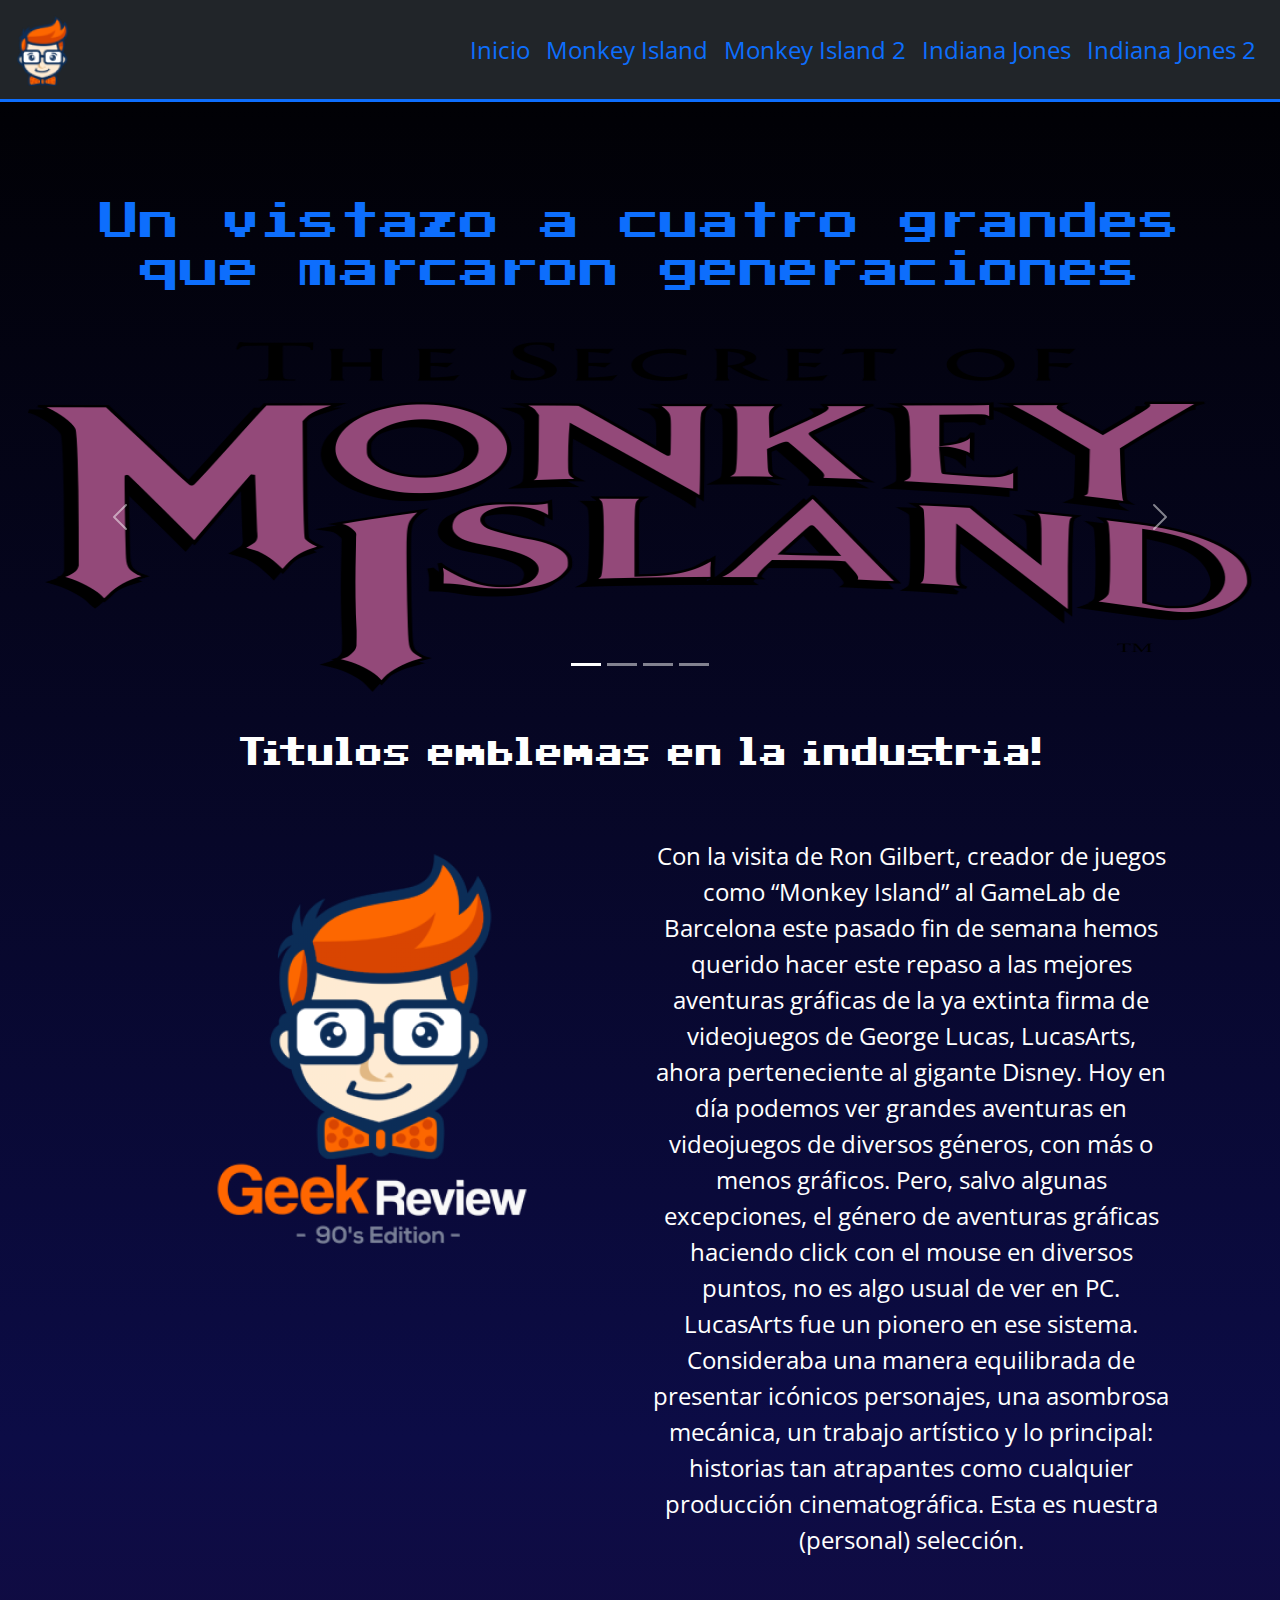
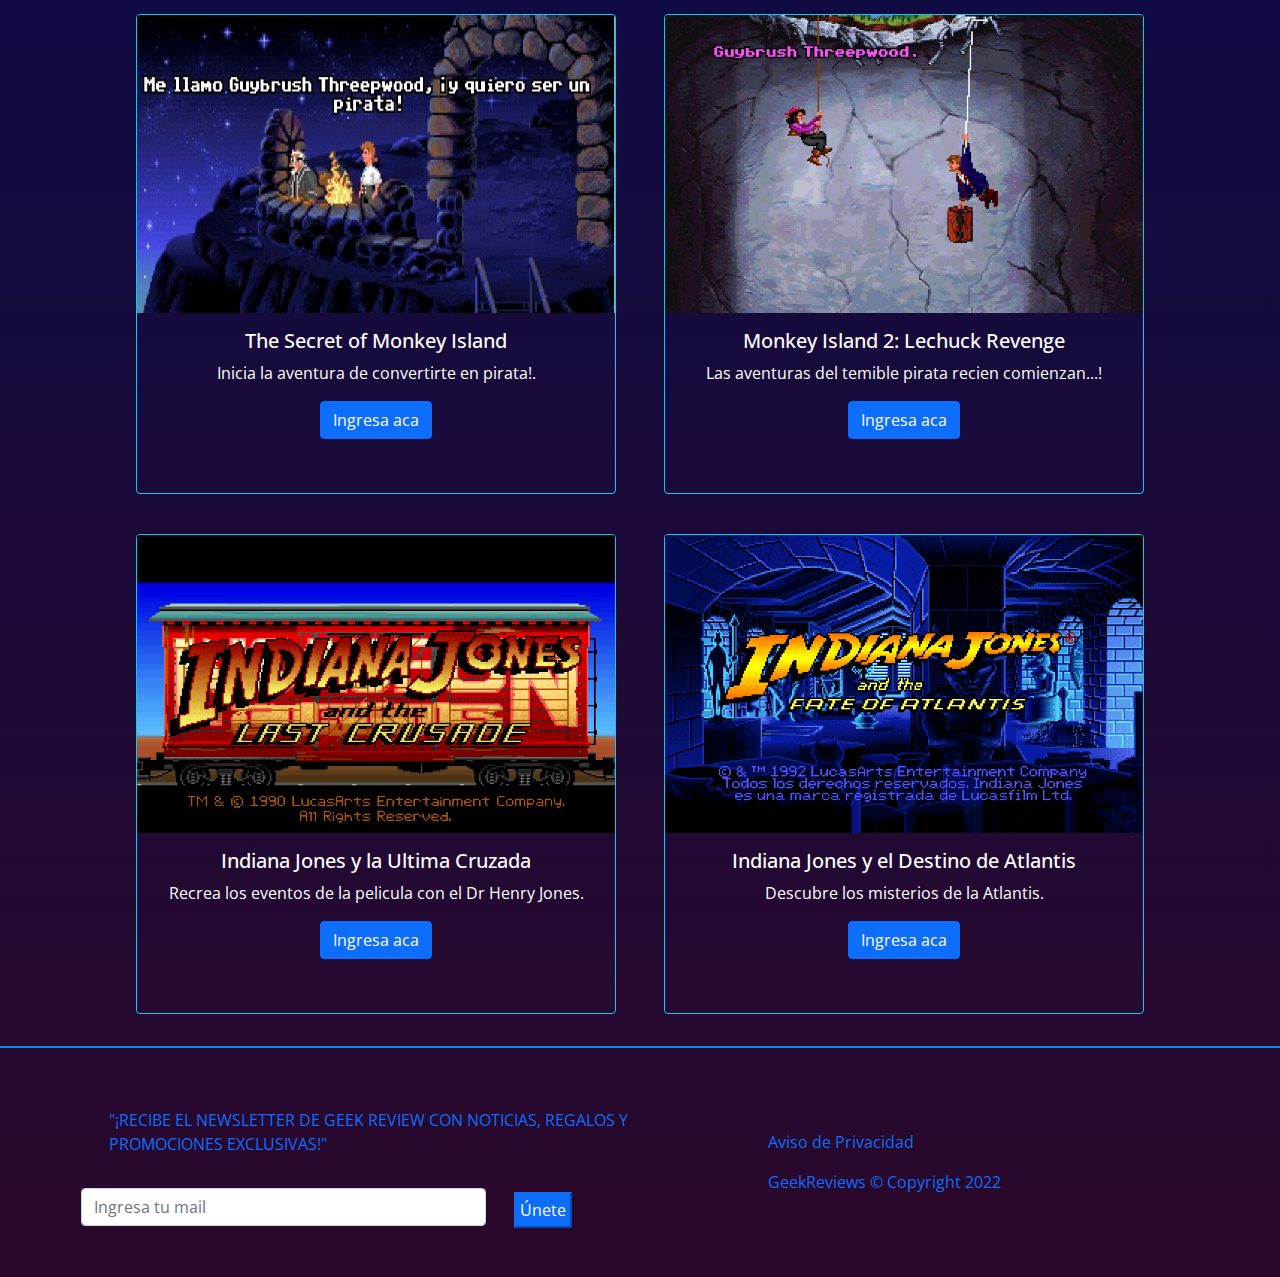
<file: index.html>
<!doctype html>
<html lang="es">
  <head>
    <!-- Required meta tags -->
    <meta charset="utf-8">
    <meta name="viewport" content="width=device-width, initial-scale=1">

    <link rel="shortcut icon" href="favicongeek.png">

    <!-- Bootstrap CSS -->
    <link href="css/bootstrap.min.css" rel="stylesheet">
    <link rel="stylesheet" href="estilos.css">
    <link href="https://fonts.googleapis.com/css2?family=Open+Sans:ital,wght@1,500&family=Press+Start+2P&display=swap" rel="stylesheet">
    <title>Retrogames</title>
  </head>
  <body>
      <header class="mb-5">

                                <!--  NAVBAR  -->

        <div class="container-fluid p-0">
            <nav class="navbar fixed-top navbar-expand-lg navbar-dark bg-dark border-3 border-bottom border-primary ">

                <a class="navbar-brand" href="index.html">
                    <img src="./assets/img/logo-geek1.png" alt="Logo">
                </a>
                <button class="navbar-toggler" type="button" data-bs-toggle="collapse" data-bs-target="#navbarSupportedContent" aria-controls="navbarSupportedContent" aria-expanded="false" aria-label="Toggle navigation">
                <span class="navbar-toggler-icon"></span>
                </button>
                
                <div class="collapse navbar-collapse" id="navbarSupportedContent">
                    <ul class="navbar-nav ms-auto me-3  fs-4">
                        <li class="nav-item active">
                        <a class="nav-link text-primary" href="index.html">Inicio </a>
                        </li>
                        <li class="nav-item">
                        <a class="nav-link text-primary" href="./Monkey1.html">Monkey Island</a>
                        </li>
                        <li class="nav-item">
                            <a class="nav-link text-primary" href="./Monkey2.html">Monkey Island 2</a>
                        </li>
                        <li class="nav-item">
                        <a class="nav-link text-primary" href="./IndiCruzada.html">Indiana Jones</a>
                        </li>
                        <li class="nav-item">
                        <a class="nav-link text-primary" href="./IndiAtlantis.html">Indiana Jones 2</a>
                        </li>
                    </ul>
                </div>

            </nav>
        </div>
    </header>

                <!--  BODY -->

    <div class="container text-center titulo">
        <h1 class="main__titulo fs-1 text-primary ">Un vistazo a cuatro grandes que marcaron generaciones</h1>
    </div>

                            <!--  CAROUSEL  -->

    <div class="row inicio">

        <div class="container col-12 contenedor__carousel--altura">

            <div id="carouselExampleCaptions" class="carousel slide" data-bs-ride="carousel">

                <div class="carousel-indicators">
                    <button type="button" data-bs-target="#carouselExampleCaptions" data-bs-slide-to="0" class="active" aria-current="true" aria-label="Slide 1"></button>
                    <button type="button" data-bs-target="#carouselExampleCaptions" data-bs-slide-to="1" aria-label="Slide 2"></button>
                    <button type="button" data-bs-target="#carouselExampleCaptions" data-bs-slide-to="2" aria-label="Slide 3"></button>
                    <button type="button" data-bs-target="#carouselExampleCaptions" data-bs-slide-to="3" aria-label="Slide 4"></button>
                </div>

                <div class="carousel-inner">

                    <div class="carousel-item active">
                        <a href="">
                            <img src="assets/img/monkey1/monkey-1-logo.png" class="d-block w-100" alt="El Secreto de Monkey Island">
                        </a>
                        </div>
                    <div class="carousel-item">
                        <a href="">
                            <img src="assets/img/monkey2/monkey-2-logo.png" class="d-block w-100" alt="Regreso a Monkey Island">
                        </a>
                    </div>
                    <div class="carousel-item">
                        <a href="">
                            <img src="assets/img/indi1/Indiana-1-logo.png" class="d-block w-100" alt="Indiana Jones y la Ultima Cruzada">
                        </a>
                        </div>
                    <div class="carousel-item">
                        <a href="">
                            <img src="assets/img/indi2/indiana-2-logo.png" class="d-block w-100" alt="Indiana Jones y el Destino de Atlantis">
                        </a>
                    </div>
                </div>
                <button class="carousel-control-prev" type="button" data-bs-target="#carouselExampleCaptions" data-bs-slide="prev">
                    <span class="carousel-control-prev-icon" aria-hidden="true"></span>
                    <span class="visually-hidden">Anterior</span>
                </button>
                <button class="carousel-control-next" type="button" data-bs-target="#carouselExampleCaptions" data-bs-slide="next">
                    <span class="carousel-control-next-icon" aria-hidden="true"></span>
                    <span class="visually-hidden">Proximo</span>
                </button>
            </div>
        </div>
    </div>

                        <!--  MAIN  -->

    <div class="container">
        <div class="row">

            <div class=" section__intro ms-2 w-100 ">
                    
                <div class="main__contenido__index text text-center">
                    <h2 > Titulos emblemas en la industria!</h2>
                    <br>
                </div>
            </div>
        </div>
        <div class="row d-flex">
            <div class="col-xlg-4 col-lg-6 col-md-12 text-center">
                <img src="assets/img/logo-geek.png" alt="Geek Review">
                <br>
            </div>
            <div class="col-xlg-8 col-lg-6 col-md-12 main__contenido__intro text-center">
                <p class="fs-4">Con la visita de Ron Gilbert, creador de juegos como “Monkey Island” al GameLab de Barcelona este pasado fin de semana hemos querido hacer este repaso a las mejores aventuras gráficas de la ya extinta firma de videojuegos de George Lucas, LucasArts, ahora perteneciente al gigante Disney. Hoy en día podemos ver grandes aventuras en videojuegos de diversos géneros, con más o menos gráficos. Pero, salvo algunas excepciones, el género de aventuras gráficas haciendo click con el mouse en diversos puntos, no es algo usual de ver en PC. LucasArts fue un pionero en ese sistema.

                    Consideraba una manera equilibrada de presentar icónicos personajes, una asombrosa mecánica, un trabajo artístico y lo principal: historias tan atrapantes como cualquier producción cinematográfica. Esta es nuestra (personal) selección.</p>
        
            </div>
        </div>
    </div>

                    <!--  CARDS  -->

    <div class="row row-cols-1 row-cols-md-2 g-4 d-flex justify-content-center align-items-center text-center">
        <div class="card border-info bg-transparent mb-3 ml-2 mr-2 main__tarjetas">
          <img src="assets/img/monkey-1-card.jpg" class="card-img-top" alt="The Secret of Monkey Island">
          <div class="card-body">
            <h5 class="card-title">The Secret of Monkey Island</h5>
            <p class="card-text">Inicia la aventura de convertirte en pirata!.</p>
            <a href="Monkey1.html" class="btn btn-primary">Ingresa aca</a>
          </div>
        </div>
        <div class="card border-info bg-transparent mb-3 ml-2 mr-2 main__tarjetas">
          <img src="assets/img/monkey2-card.jpg" class="card-img-top" alt="Monkey Island 2: Lechuck Revenge">
          <div class="card-body">
            <h5 class="card-title">Monkey Island 2: Lechuck Revenge</h5>
            <p class="card-text">Las aventuras del temible pirata recien comienzan...!</p>
            <a href="Monkey2.html" class="btn btn-primary">Ingresa aca</a>
          </div>
        </div>
        <div class="card border-info bg-transparent mb-3 ml-2 mr-2 main__tarjetas">
          <img src="assets/img/indi1-card.png" class="card-img-top " alt="Indiana Jones y la Ultima Cruzada">
          <div class="card-body">
            <h5 class="card-title">Indiana Jones y la Ultima Cruzada</h5>
            <p class="card-text">Recrea los eventos de la pelicula con el Dr Henry Jones.</p>
            <a href="IndiCruzada.html" class="btn btn-primary">Ingresa aca</a>
          </div>
        </div>
        <div class="card border-info bg-transparent mb-3 ml-2 mr-2 main__tarjetas">
            <img src="assets/img/indi2-card.png" class="card-img-top" alt="Indiana Jones y la Ultima Cruzada">
            <div class="card-body">
              <h5 class="card-title">Indiana Jones y el Destino de Atlantis</h5>
              <p class="card-text">Descubre los misterios de la Atlantis.</p>
              <a href="IndiAtlantis.html" class="btn btn-primary">Ingresa aca</a>
            </div>
          </div>
      </div>




    </div>

                    <!--   FOOTER   -->

    <footer>
        <div class="footer mx-auto" id="footer">
            <div class="container-fluid">
                <div class="row align-items-center">
                    <div class="col-12 col-sm-7">
                        <div class="row">
                            <div class="col-12">
                                <div class="footer-form-newsletter">
                                    <div class="row">
                                        <div class="col-12">
                                            <div class="footer__info text-primary text-uppercase font_bold">
                                                "¡Recibe el newsletter de Geek Review con noticias, regalos y promociones exclusivas!"
                                            </div>
                                        </div>
                                    </div>
                                </div>
                            </div>
                        </div>
                        <div class="row">
                            <div class="col-8">
                                <div>
                                    <input type="email" class="form-control" id="newsletter-email" name="newsletter-email" placeholder="Ingresa tu mail">
                                </div>
                            </div>
                            <div class="col-4">
                                <div class="button ">
                                    <button class="show-signin m-1 p-1 btn-primary" data-type="footer">Únete</span>
                                </div>
                            </div>
                            <div class="col-12">

                            </div>

                        </div>
                    </div>
                    <div class="col-12 col-sm-5 text-right">
                        <div class="footer__aviso align-items-center">
                            <a href="#" class="nav-link footer-link gray_font" title="Aviso de Privacidad">Aviso de Privacidad</a>
                            <span class="nav-link footer-link gray-font">GeekReviews © Copyright 2022 </span>
                        </div>
                    </div>
                </div>
            </div>
        </div>
    </footer>
    <script src="js/bootstrap.bundle.min.js"></script>

    
  </body>
</html>
</file>
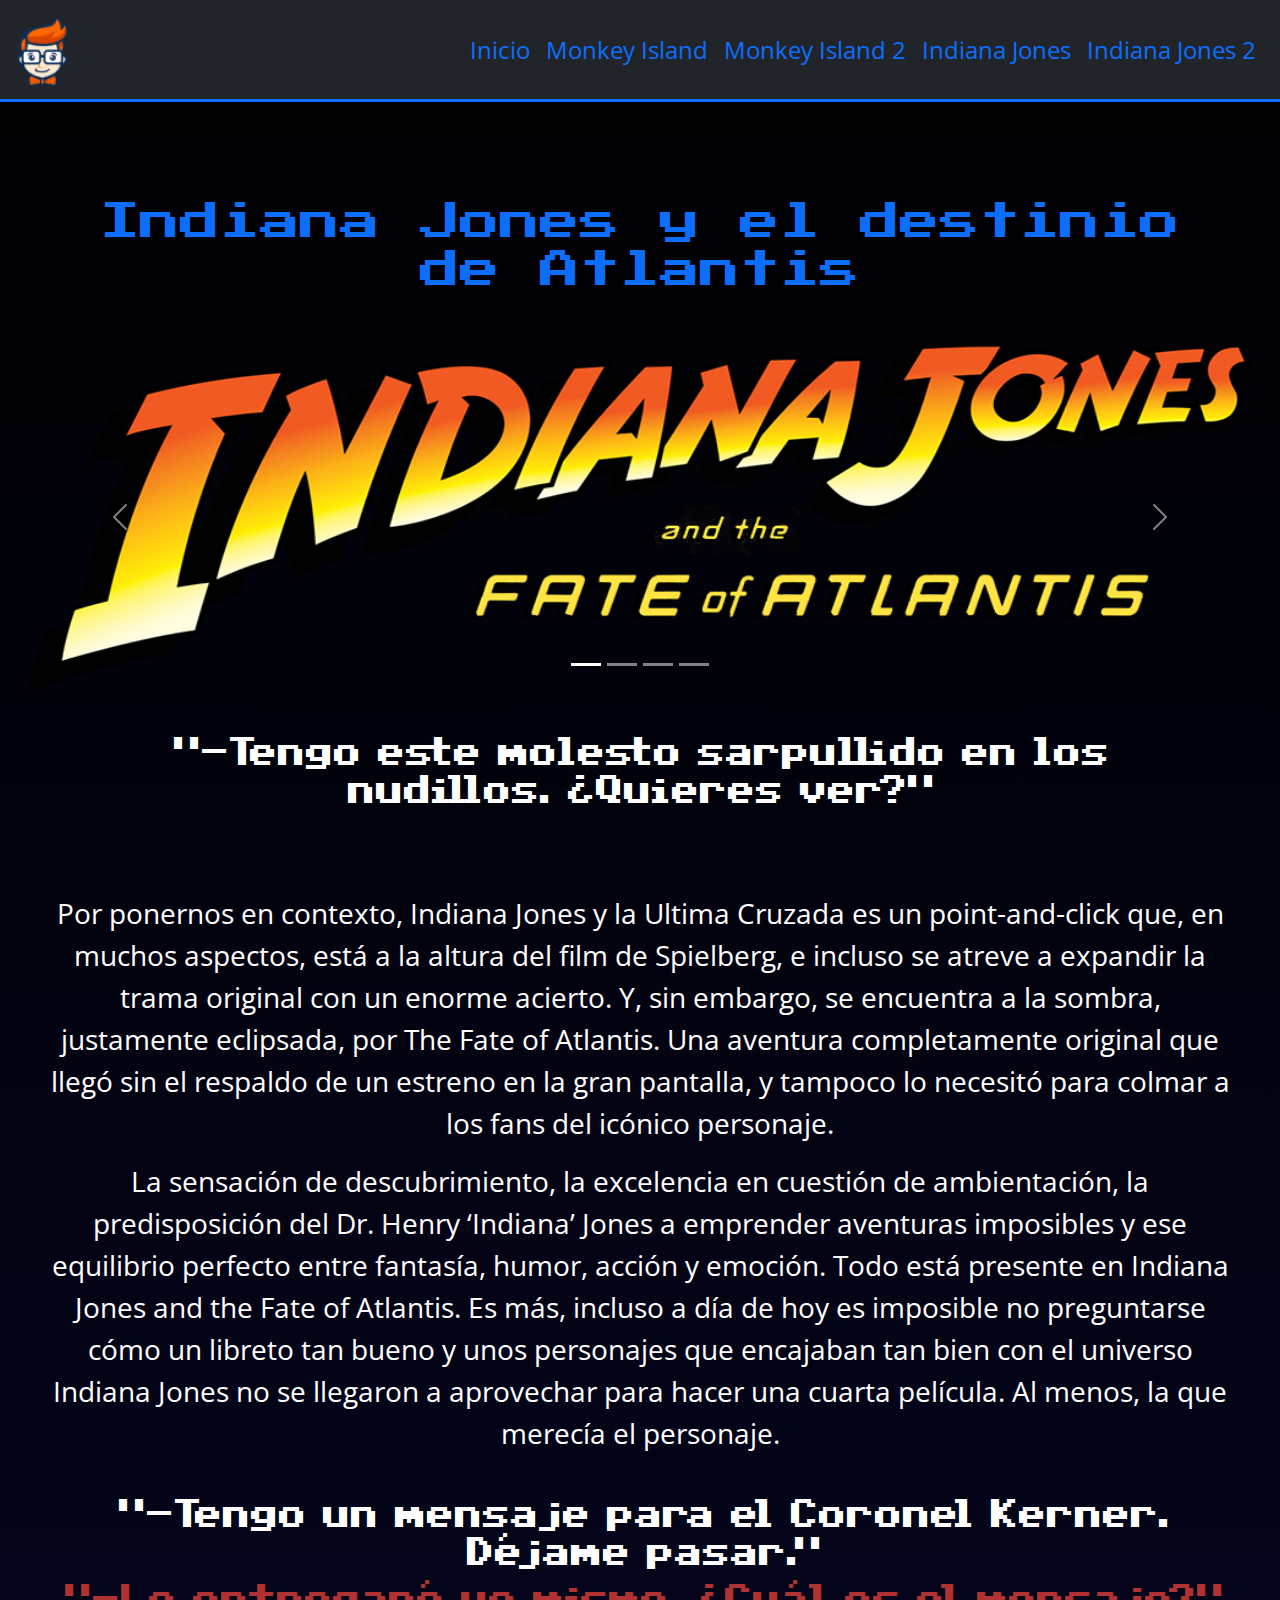
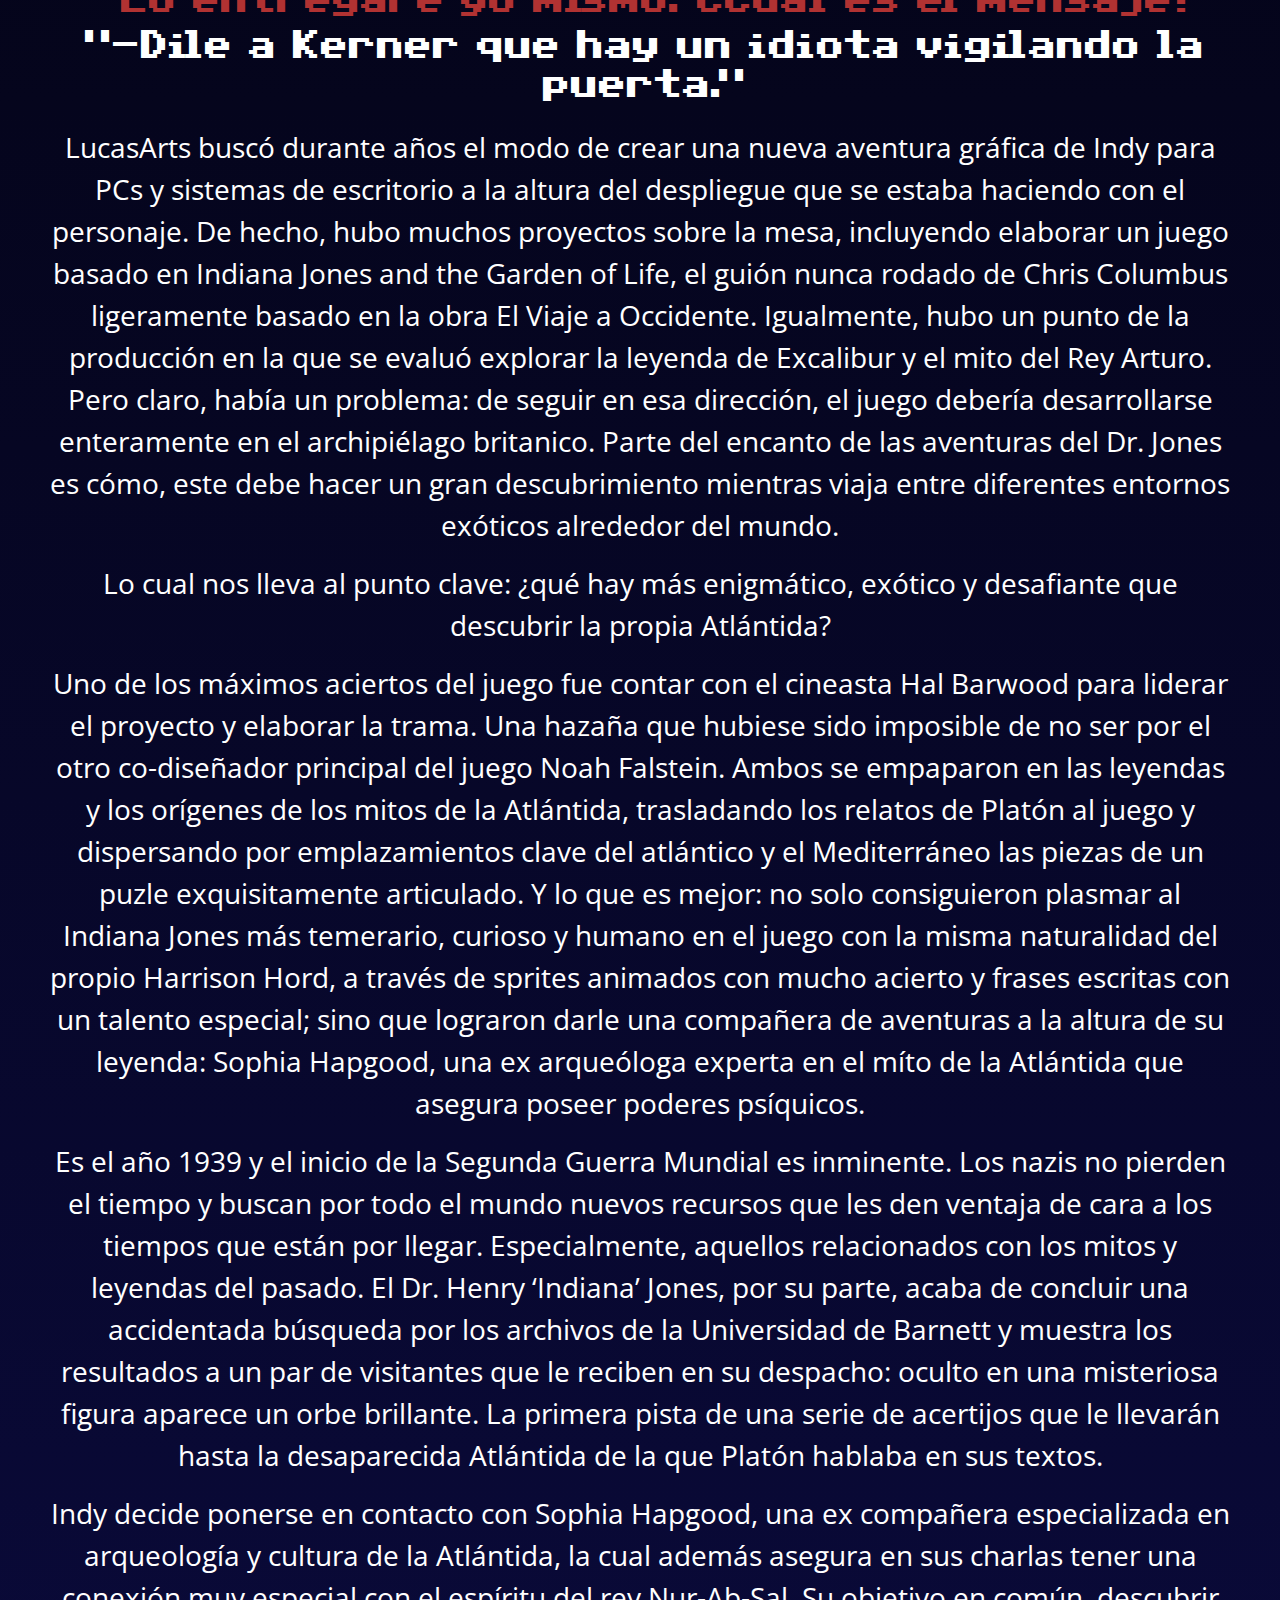
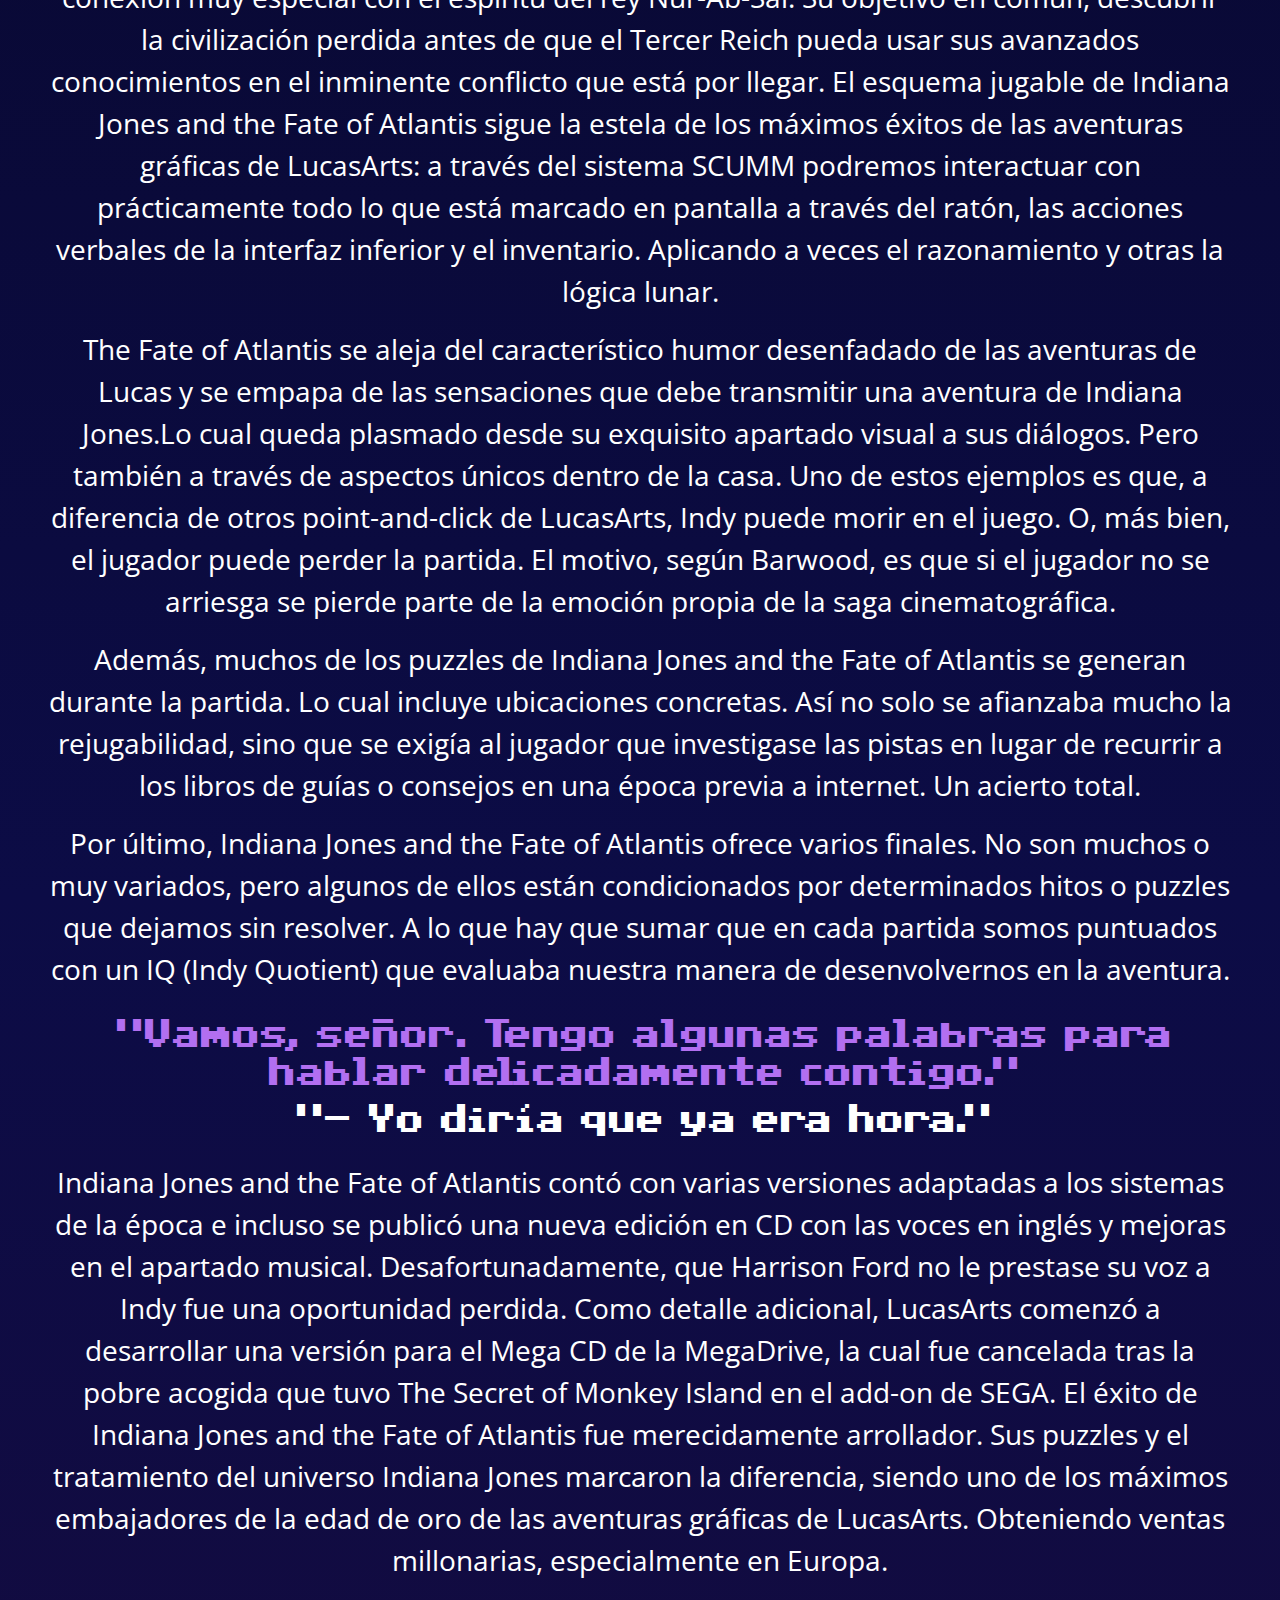
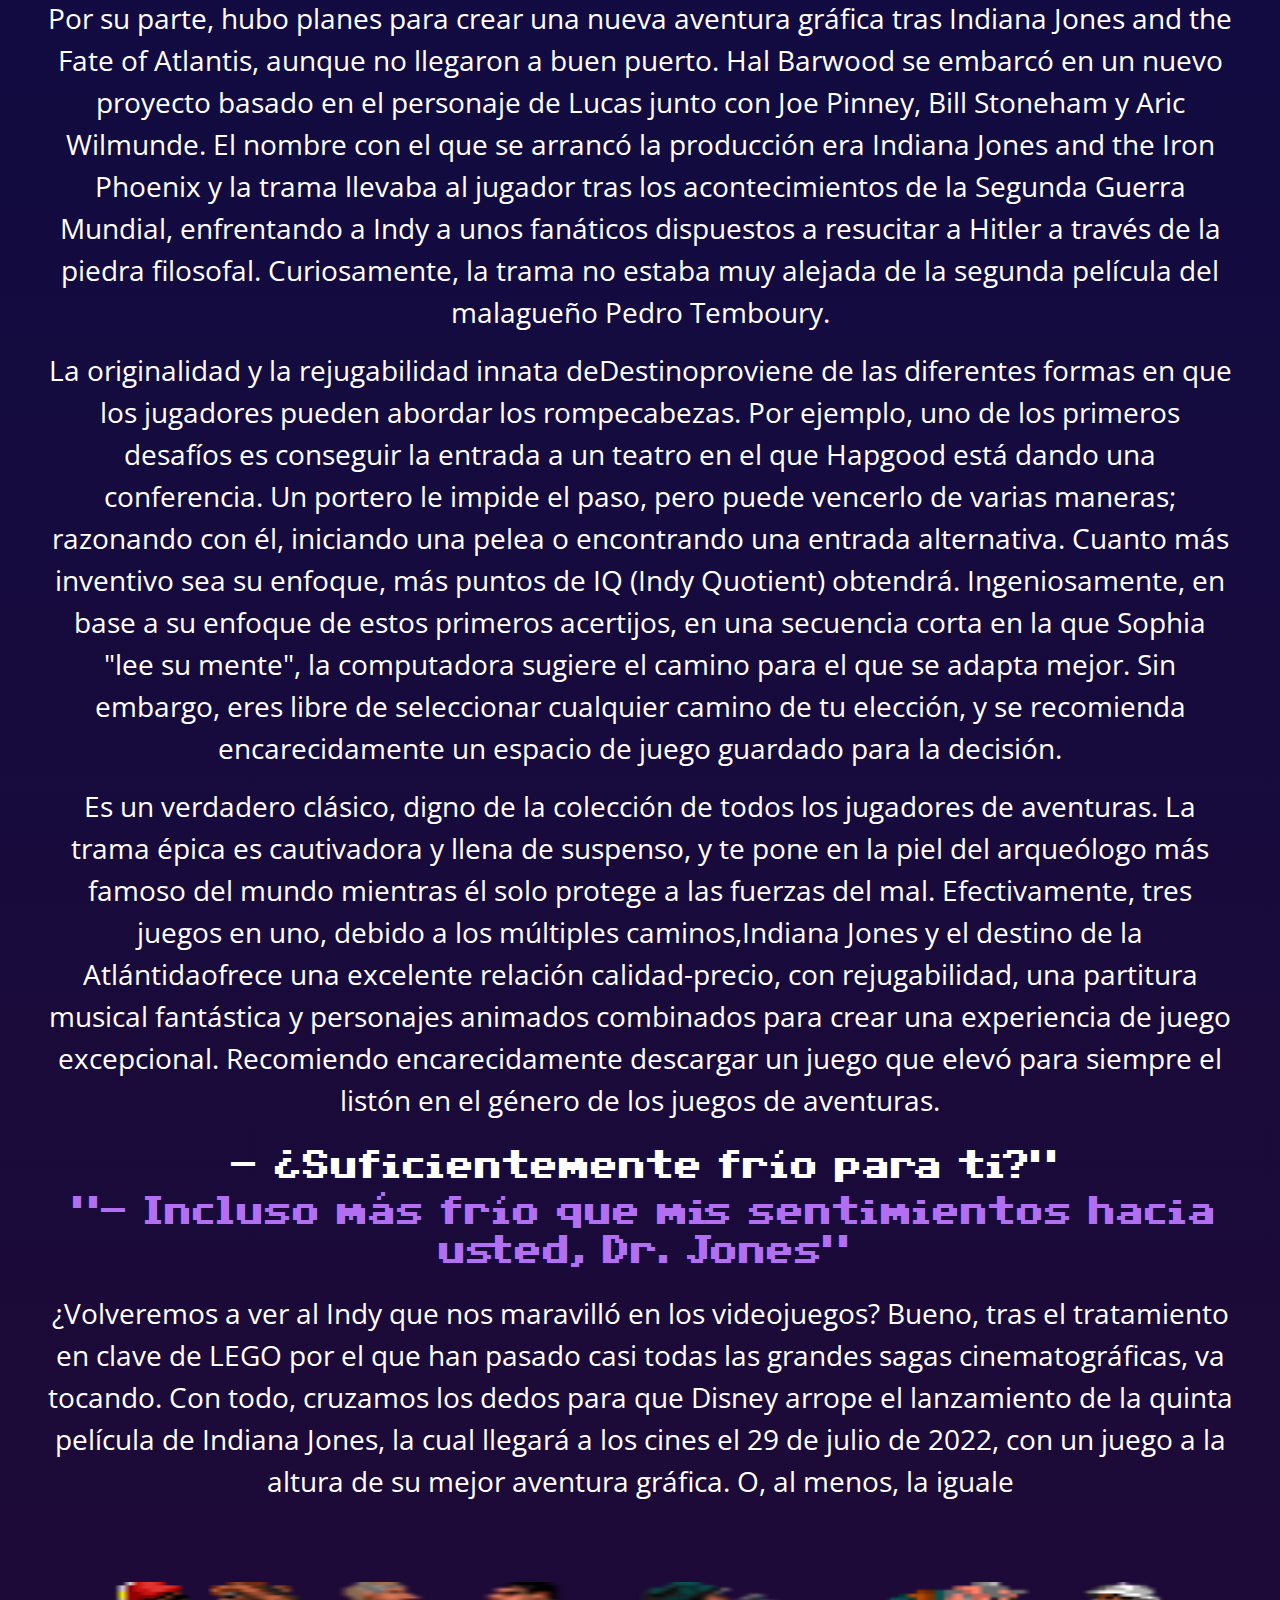
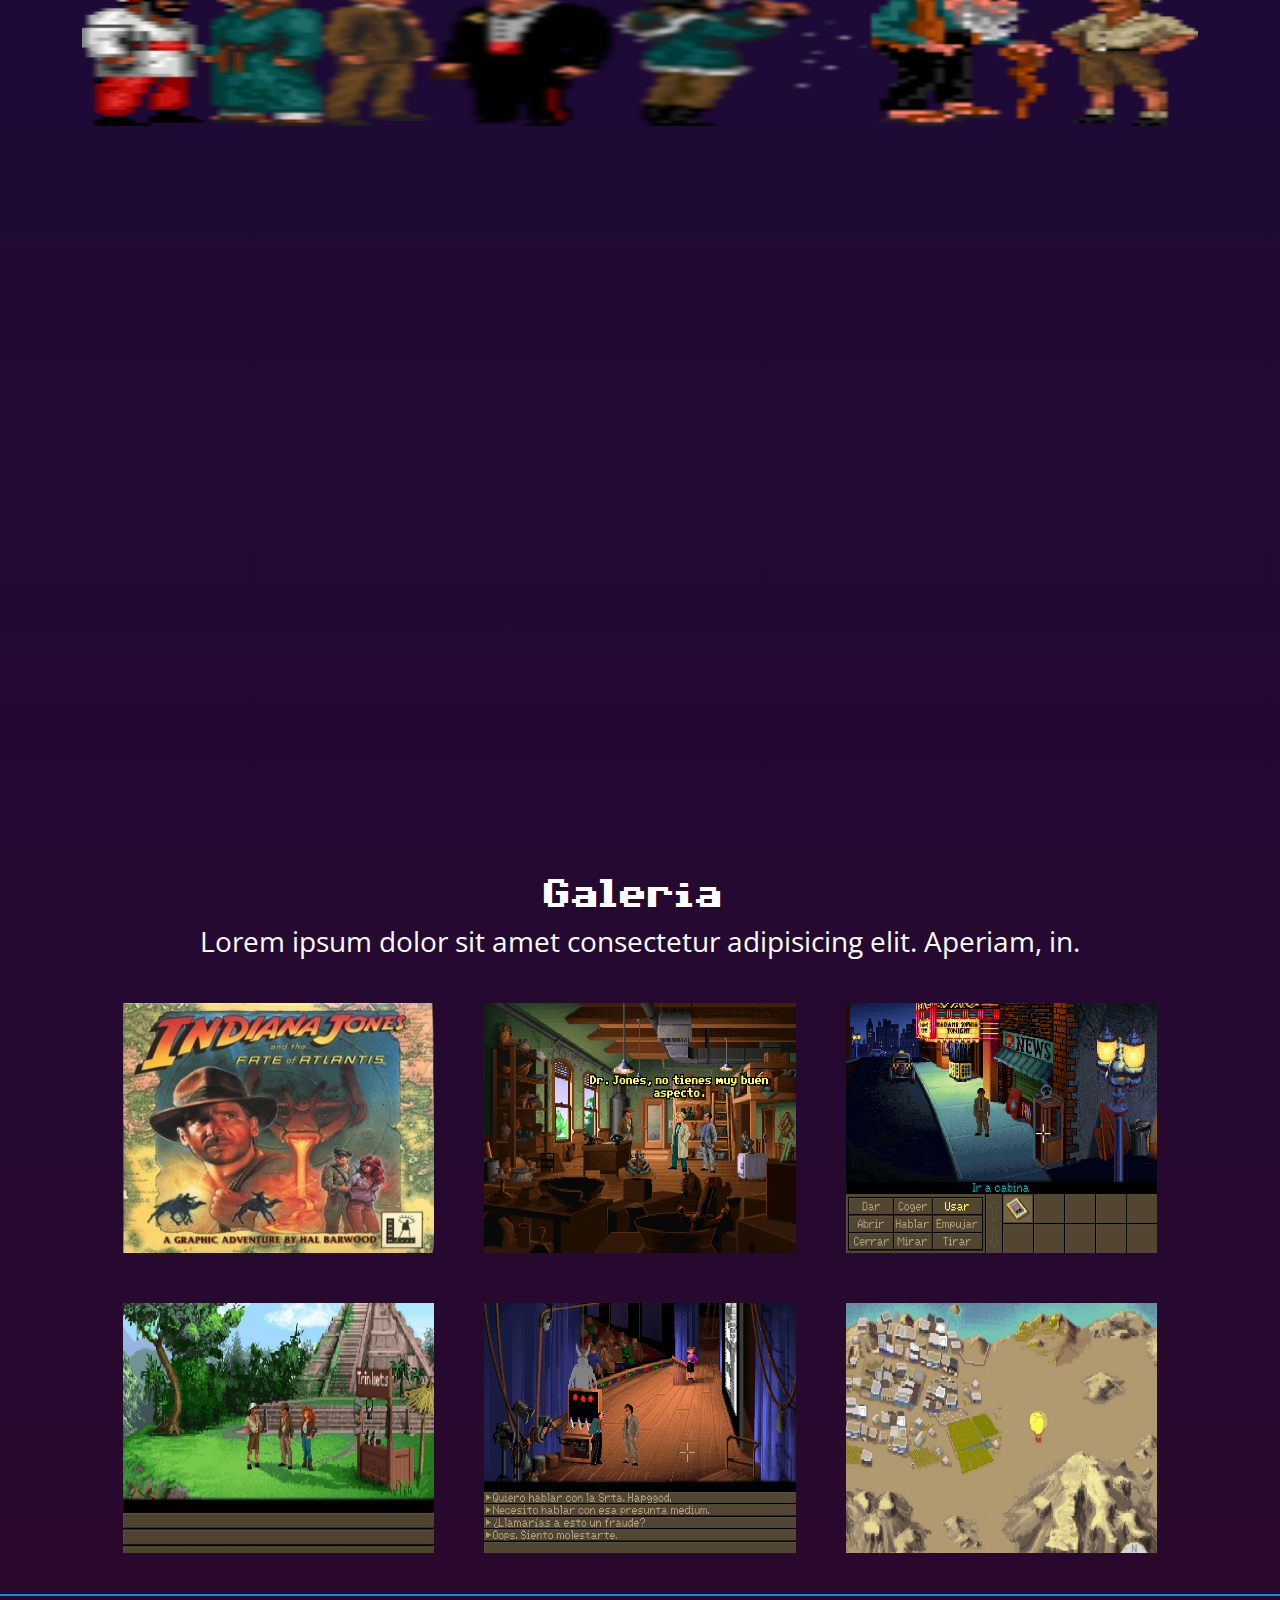
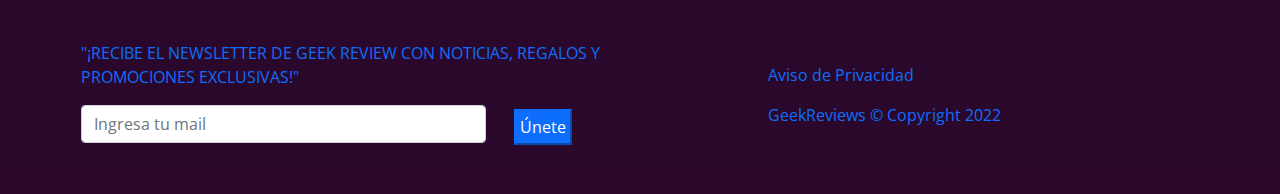
<file: IndiAtlantis.html>
<!doctype html>
<html lang="es">
  <head>
    <!-- Required meta tags -->
    <meta charset="utf-8">
    <meta name="viewport" content="width=device-width, initial-scale=1">

    <link rel="shortcut icon" href="faviconindi2.png">

    <!-- Bootstrap CSS -->
    <link href="css/bootstrap.min.css" rel="stylesheet">
    <link rel="stylesheet" href="estilos.css">
    <link href="https://fonts.googleapis.com/css2?family=Open+Sans:ital,wght@1,500&family=Press+Start+2P&display=swap" rel="stylesheet">
    <title>Retrogames</title>
  </head>
  <body>
        <header class="">

            
                        <!--  NAVBAR -->

            <div class="container-fluid p-0">
                <nav class="navbar fixed-top navbar-expand-lg navbar-dark bg-dark border-3 border-bottom border-primary ">

                    <a class="navbar-brand" href="index.html">
                        <img src="./assets/img/logo-geek1.png" alt="Logo">
                    </a>
                    <button class="navbar-toggler" type="button" data-bs-toggle="collapse" data-bs-target="#navbarSupportedContent" aria-controls="navbarSupportedContent" aria-expanded="false" aria-label="Toggle navigation">
                    <span class="navbar-toggler-icon"></span>
                    </button>
                    
                    <div class="collapse navbar-collapse" id="navbarSupportedContent">
                        <ul class="navbar-nav ms-auto me-3  fs-4">
                            <li class="nav-item active">
                            <a class="nav-link text-primary" href="index.html">Inicio </a>
                            </li>
                            <li class="nav-item">
                            <a class="nav-link text-primary" href="./Monkey1.html">Monkey Island</a>
                            </li>
                            <li class="nav-item">
                                <a class="nav-link text-primary" href="./Monkey2.html">Monkey Island 2</a>
                            </li>
                            <li class="nav-item">
                            <a class="nav-link text-primary" href="./IndiCruzada.html">Indiana Jones</a>
                            </li>
                            <li class="nav-item">
                            <a class="nav-link text-primary" href="./IndiAtlantis.html">Indiana Jones 2</a>
                            </li>
                        </ul>
                    </div>

                </nav>
            </div>
        </header> 

                       <!--  BODY  -->

    <div class="container text-center ">
        <h1 class="main__titulo text-primary">Indiana Jones y el destinio de Atlantis</h1>
    </div>

                            <!--  CAROUSEL -->

    <div class="row inicio ">

        <div class="container col-12 contenedor__carousel--altura">

            <div id="carouselExampleCaptions" class="carousel slide" data-bs-ride="carousel">

                <div class="carousel-indicators">
                    <button type="button" data-bs-target="#carouselExampleCaptions" data-bs-slide-to="0" class="active" aria-current="true" aria-label="Slide 1"></button>
                    <button type="button" data-bs-target="#carouselExampleCaptions" data-bs-slide-to="1" aria-label="Slide 2"></button>
                    <button type="button" data-bs-target="#carouselExampleCaptions" data-bs-slide-to="2" aria-label="Slide 3"></button>
                    <button type="button" data-bs-target="#carouselExampleCaptions" data-bs-slide-to="3" aria-label="Slide 4"></button>
                </div>

                <div class="carousel-inner ">

                    <div class="carousel-item active">
                        <a href="">
                            <img src="assets/img/indi2/indiana-2-logo.png" class="d-block w-100" alt="Indiana Jones y el Destino de Atlantis">
                        </a>
                        </div>
                    <div class="carousel-item">
                        <a href="">
                            <img src="assets/img/indi2/indi-atlantis-2.jpg" class="d-block w-100" alt="Indiana Jones y el Destino de Atlantis">
                        </a>
                    </div>
                    <div class="carousel-item">
                        <a href="">
                            <img src="assets/img/indi2/indi-atlantis-3.jpg" class="d-block w-100" alt="Indiana Jones y el Destino de Atlantis">
                        </a>
                        </div>
                    <div class="carousel-item">
                        <a href="">
                            <img src="assets/img/indi2/indi-atlantis-4.jpg" class="d-block w-100" alt="Indiana Jones y el Destino de Atlantis">
                        </a>
                    </div>
                </div>
                <button class="carousel-control-prev" type="button" data-bs-target="#carouselExampleCaptions" data-bs-slide="prev">
                    <span class="carousel-control-prev-icon" aria-hidden="true"></span>
                    <span class="visually-hidden">Anterior</span>
                </button>
                <button class="carousel-control-next" type="button" data-bs-target="#carouselExampleCaptions" data-bs-slide="next">
                    <span class="carousel-control-next-icon" aria-hidden="true"></span>
                    <span class="visually-hidden">Proximo</span>
                </button>
            </div>
        </div>
    </div>

                                <!--  MAIN  -->

    <div class="row">

        <div class="container section__intro ms-2 w-100 ">
                  
            <div class="main__contenido__index text text-center">
                <h2 class="mt-4 mb-4">“-Tengo este molesto sarpullido en los nudillos. ¿Quieres ver?"</h2>
                <br>
            </div>
        </div>
    </div>
    <div class="row main__texto--font text-center">
    
        <div class="container col main__texto--margin">
            <p class="fs-3">Por ponernos en contexto, Indiana Jones y la Ultima Cruzada es un point-and-click que, en muchos aspectos, está a la altura del film de Spielberg, e incluso se atreve a expandir la trama original con un enorme acierto. Y, sin embargo, se encuentra a la sombra, justamente eclipsada, por The Fate of Atlantis. Una aventura completamente original que llegó sin el respaldo de un estreno en la gran pantalla, y tampoco lo necesitó para colmar a los fans del icónico personaje.</p>
        
            <p class="fs-3">La sensación de descubrimiento, la excelencia en cuestión de ambientación, la predisposición del Dr. Henry ‘Indiana’ Jones a emprender aventuras imposibles y ese equilibrio perfecto entre fantasía,  humor, acción y emoción. Todo está presente en Indiana Jones and the Fate of Atlantis. Es más, incluso a día de hoy es imposible no preguntarse cómo un libreto tan bueno y unos personajes que encajaban tan bien con el universo Indiana Jones no se llegaron a aprovechar para hacer una cuarta película. Al menos, la que merecía el personaje.</p>
        </div>

        <h2 class="mt-4">"-Tengo un mensaje para el Coronel Kerner. Déjame pasar."</h2>

        <h2 class="guard">"-Lo entregaré yo mismo. ¿Cuál es el mensaje?"</h2>
        
        <h2 class="mb-4">“-Dile a Kerner que hay un idiota vigilando la puerta."</h2>

        <div class="container col main__texto--margin">   
            <p class="fs-3">LucasArts buscó durante años el modo de crear una nueva aventura gráfica de Indy para PCs y sistemas de escritorio a la altura del despliegue que se estaba haciendo con el personaje. De hecho, hubo muchos proyectos sobre la mesa, incluyendo elaborar un juego basado en Indiana Jones and the Garden of Life, el  guión nunca rodado de Chris Columbus ligeramente basado en la obra El Viaje a Occidente. Igualmente, hubo un punto de la producción en la que se evaluó explorar la leyenda de Excalibur y el mito del Rey Arturo. Pero claro, había un problema: de seguir en esa dirección, el juego debería desarrollarse enteramente en el archipiélago britanico. Parte del encanto de las aventuras del Dr. Jones es cómo, este debe hacer un gran descubrimiento mientras viaja entre diferentes entornos exóticos alrededor del mundo.</p>

            <p class="fs-3">Lo cual nos lleva al punto clave: ¿qué hay más enigmático, exótico y desafiante que descubrir la propia Atlántida?</p>
            
            <p class="fs-3">Uno de los máximos aciertos del juego fue contar con el cineasta Hal Barwood para liderar el proyecto y elaborar la trama. Una hazaña que hubiese sido imposible de no ser por el otro co-diseñador principal del juego Noah Falstein. Ambos se empaparon en las leyendas y los orígenes de los mitos de la Atlántida, trasladando los relatos de Platón al juego y dispersando por emplazamientos clave del atlántico y el Mediterráneo las piezas de un puzle exquisitamente articulado. Y lo que es mejor: no solo consiguieron plasmar al Indiana Jones más temerario, curioso y humano en el juego con la misma naturalidad del propio Harrison Hord, a través de sprites animados con mucho acierto y frases escritas con un talento especial; sino que lograron darle una compañera de aventuras a la altura de su leyenda: Sophia Hapgood, una ex arqueóloga experta en el míto de la Atlántida que asegura poseer poderes psíquicos.</p>

            <p class="fs-3">Es el año 1939 y el inicio de la Segunda Guerra Mundial es inminente. Los nazis no pierden el tiempo y buscan por todo el mundo nuevos recursos que les den ventaja de cara a los tiempos que están por llegar. Especialmente, aquellos relacionados con los mitos y leyendas del pasado. El Dr. Henry ‘Indiana’ Jones, por su parte, acaba de concluir una accidentada búsqueda por los archivos de la Universidad de Barnett y muestra los resultados a un par de visitantes que le reciben en su despacho: oculto en una misteriosa figura aparece un orbe brillante. La primera pista de una serie de acertijos que le llevarán hasta la desaparecida Atlántida de la que Platón hablaba en sus textos.</p>

            <p class="fs-3">Indy decide ponerse en contacto con Sophia Hapgood, una ex compañera especializada en arqueología y cultura de la Atlántida, la cual además asegura en sus charlas tener una conexión muy especial con el espíritu del rey  Nur-Ab-Sal. Su objetivo en común, descubrir la civilización perdida antes de que el Tercer Reich pueda usar sus avanzados conocimientos en el inminente conflicto que está por llegar. El esquema jugable de Indiana Jones and the Fate of Atlantis sigue la estela de los máximos éxitos de las aventuras gráficas de LucasArts: a través del sistema SCUMM podremos interactuar con prácticamente todo lo que está marcado en pantalla a través del ratón, las acciones verbales de la interfaz inferior y el inventario. Aplicando a veces el razonamiento y otras la lógica lunar.</p>

            <p class="fs-3">The Fate of Atlantis se aleja del característico humor desenfadado de las aventuras de Lucas y se empapa de las sensaciones que debe transmitir una aventura de Indiana Jones.Lo cual queda plasmado desde su exquisito apartado visual a sus diálogos. Pero también a través de aspectos únicos dentro de la casa. Uno de estos ejemplos es que, a diferencia de otros point-and-click de LucasArts, Indy puede morir en el juego. O, más bien, el jugador puede perder la partida. El motivo, según Barwood, es que si el jugador no se arriesga se pierde parte de la emoción propia de la saga cinematográfica.</p>

            <p class="fs-3">Además, muchos de los puzzles de Indiana Jones and the Fate of Atlantis se generan durante la partida. Lo cual incluye ubicaciones concretas. Así no solo se afianzaba mucho la rejugabilidad, sino que se exigía al jugador que investigase las pistas en lugar de recurrir a los libros de guías o consejos en una época previa a internet. Un acierto total.</p>

            <p class="fs-3">Por último, Indiana Jones and the Fate of Atlantis ofrece varios finales. No son muchos o muy variados, pero algunos de ellos están condicionados por determinados hitos o puzzles que dejamos sin resolver. A lo que hay que sumar que en cada partida somos puntuados con un IQ (Indy Quotient) que evaluaba nuestra manera de desenvolvernos en la aventura.</p>
        </div>

        <h2 class="mt-2 sophia">"Vamos, señor. Tengo algunas palabras para hablar delicadamente contigo."</h2>

        <h2 class="mb-4">"- Yo diría que ya era hora."</h2>
 
        <div class="container col main__texto--margin">
            <p class="fs-3">Indiana Jones and the Fate of Atlantis contó con varias versiones adaptadas a los sistemas de la época e incluso se publicó una nueva edición en CD con las voces en inglés y mejoras en el apartado musical. Desafortunadamente, que Harrison Ford no le prestase su voz a Indy fue una oportunidad perdida. Como detalle adicional, LucasArts comenzó a desarrollar una versión para el Mega CD de la MegaDrive, la cual fue cancelada tras la pobre acogida que tuvo The Secret of Monkey Island en el add-on de SEGA. El éxito de Indiana Jones and the Fate of Atlantis fue merecidamente arrollador. Sus puzzles y el tratamiento del universo Indiana Jones marcaron la diferencia, siendo uno de los máximos embajadores de la edad de oro de las aventuras gráficas de LucasArts. Obteniendo ventas millonarias, especialmente en Europa.</p>

            <p class="fs-3">Por su parte, hubo planes para crear una nueva aventura gráfica tras Indiana Jones and the Fate of Atlantis, aunque no llegaron a buen puerto. Hal Barwood se embarcó en un nuevo proyecto basado en el personaje de Lucas junto con Joe Pinney, Bill Stoneham y Aric Wilmunde. El nombre con el que se arrancó la producción era Indiana Jones and the Iron Phoenix y la trama llevaba al jugador tras los acontecimientos de la Segunda Guerra Mundial, enfrentando a Indy a unos fanáticos dispuestos a resucitar a Hitler a través de la piedra filosofal. Curiosamente, la trama no estaba muy alejada de la segunda película del malagueño Pedro Temboury.</p>

            <p class="fs-3">La originalidad y la rejugabilidad innata deDestinoproviene de las diferentes formas en que los jugadores pueden abordar los rompecabezas. Por ejemplo, uno de los primeros desafíos es conseguir la entrada a un teatro en el que Hapgood está dando una conferencia. Un portero le impide el paso, pero puede vencerlo de varias maneras; razonando con él, iniciando una pelea o encontrando una entrada alternativa. Cuanto más inventivo sea su enfoque, más puntos de IQ (Indy Quotient) obtendrá. Ingeniosamente, en base a su enfoque de estos primeros acertijos, en una secuencia corta en la que Sophia "lee su mente", la computadora sugiere el camino para el que se adapta mejor. Sin embargo, eres libre de seleccionar cualquier camino de tu elección, y se recomienda encarecidamente un espacio de juego guardado para la decisión.</p>

            <p class="fs-3">Es un verdadero clásico, digno de la colección de todos los jugadores de aventuras. La trama épica es cautivadora y llena de suspenso, y te pone en la piel del arqueólogo más famoso del mundo mientras él solo protege a las fuerzas del mal. Efectivamente, tres juegos en uno, debido a los múltiples caminos,Indiana Jones y el destino de la Atlántidaofrece una excelente relación calidad-precio, con rejugabilidad, una partitura musical fantástica y personajes animados combinados para crear una experiencia de juego excepcional. Recomiendo encarecidamente descargar un juego que elevó para siempre el listón en el género de los juegos de aventuras.</p>

        </div>
        <h2 class="mt-2">- ¿Suficientemente frío para ti?"</h2>

        <h2 class="mb-4 sophia">"- Incluso más frío que mis sentimientos hacia usted, Dr. Jones"</h2>

        <div class="container col main__texto--margin">
            <p class="fs-3">¿Volveremos a ver al Indy que nos maravilló en los videojuegos? Bueno, tras el tratamiento en clave de LEGO por el que han pasado casi todas las grandes sagas cinematográficas, va tocando. Con todo, cruzamos los dedos para que Disney arrope el lanzamiento de la quinta película de Indiana Jones, la cual llegará a los cines el 29 de julio de 2022, con un juego a la altura de su mejor aventura gráfica. O, al menos, la iguale</p>

        </div>
        
    </div>
    <br>
    <br>
    <section class="container ml-4 mr-4">

        <div id="carouselExampleSlidesOnly" class="carousel slide" data-bs-ride="carousel">
            <div class="carousel-inner">
            <div class="carousel-item active carousel__personajes">
                <img src="./assets/img/indi2/indi2-carousel1.png" class="d-block w-100" alt="Personajes">
            </div>
            <div class="carousel-item carousel__personajes">
                <img src="./assets/img/indi2/indi2-carousel2.png" class="d-block w-100" alt="Personajes">
            </div>
            <div class="carousel-item carousel__personajes">
                <img src="./assets/img/indi2/indi2-carousel3.png" class="d-block w-100" alt="Personajes">
            </div>
        </div>

    </section>

    <section class="container mt-5">

        <div class="ratio ratio-16x9">
            <iframe src="https://www.youtube.com/embed/NU2NSXvI9W8" title="YouTube video player" frameborder="0" allow="accelerometer; autoplay; clipboard-write; encrypted-media; gyroscope; picture-in-picture" allowfullscreen></iframe>
        </div>

    </section>

                             <!--  GALERIA  -->

    <section class="container">
        <div class="text-center pt-5">
            <h2 class="mt-4 mb-2">Galeria</h2>
            <p class="fs-3">Lorem ipsum dolor sit amet consectetur adipisicing elit. Aperiam, in.</p>
        </div>

        <div class="row galeria">
            <div class="col-lg-4 col-md-6 col-sm-12 galeria__shots">
                <img src="./assets/img/indi2/indi-atlantis-1.jpg" alt="Indiana Jones y la Ultima Cruzada">
            </div>
            <div class="col-lg-4 col-md-6 col-sm-12 galeria__shots">
                <img src="./assets/img/indi2/indi2-2.png" alt="Indiana Jones y la Ultima Cruzada">
            </div>
            <div class="col-lg-4 col-md-6 col-sm-12 galeria__shots">
                <img src="./assets/img/indi2/indi2-3.png" alt="Indiana Jones y la Ultima Cruzada">
            </div>
            <div class="col-lg-4 col-md-6 col-sm-12 galeria__shots">
                <img src="./assets/img/indi2/indi2-4.jpg" alt="Indiana Jones y la Ultima Cruzada">
            </div>
            <div class="col-lg-4 col-md-6 col-sm-12 galeria__shots">
                <img src="./assets/img/indi2/indi2-6.png" alt="Indiana Jones y la Ultima Cruzada">
            </div>
            <div class="col-lg-4 col-md-6 col-sm-12 galeria__shots">
                <img src="./assets/img/indi2/indi2-5.jpg" alt="Indiana Jones y la Ultima Cruzada">
            </div>
            
        </div>

    </section>

                        <!--  FOOTER  -->

      <footer>
        <div class="footer mx-auto" id="footer">
            <div class="container-fluid">
                <div class="row align-items-center">
                    <div class="col-12 col-sm-7">
                        <div class="row">
                            <div class="col-12">
                                <div class="footer-form-newsletter">
                                    <div class="footer__info text-primary text-uppercase font_bold">
                                        "¡Recibe el newsletter de Geek Review con noticias, regalos y promociones exclusivas!"
                                    </div>
                                </div>
                            </div>
                        </div>
                        <div class="row">
                            <div class="col-8">
                                <div>
                                    <input type="email" class="form-control" id="newsletter-email" name="newsletter-email" placeholder="Ingresa tu mail">
                                </div>
                            </div>
                            <div class="col-4">
                                <div class="button ">
                                    <button class="show-signin m-1 p-1 btn-primary" data-type="footer">Únete</span>
                                </div>
                            </div>
                            <div class="col-12">

                            </div>

                        </div>
                    </div>
                    <div class="col-12 col-sm-5 text-right">
                        <div class="footer__aviso align-items-center">
                            <a href="#" class="nav-link footer-link gray_font" title="Aviso de Privacidad">Aviso de Privacidad</a>
                            <span class="nav-link footer-link gray-font">GeekReviews © Copyright 2022 </span>
                        </div>
                    </div>
                </div>
            </div>
        </div>
    </footer>
    <script src="js/bootstrap.bundle.min.js"></script>

    
  </body>
</html>
</file>
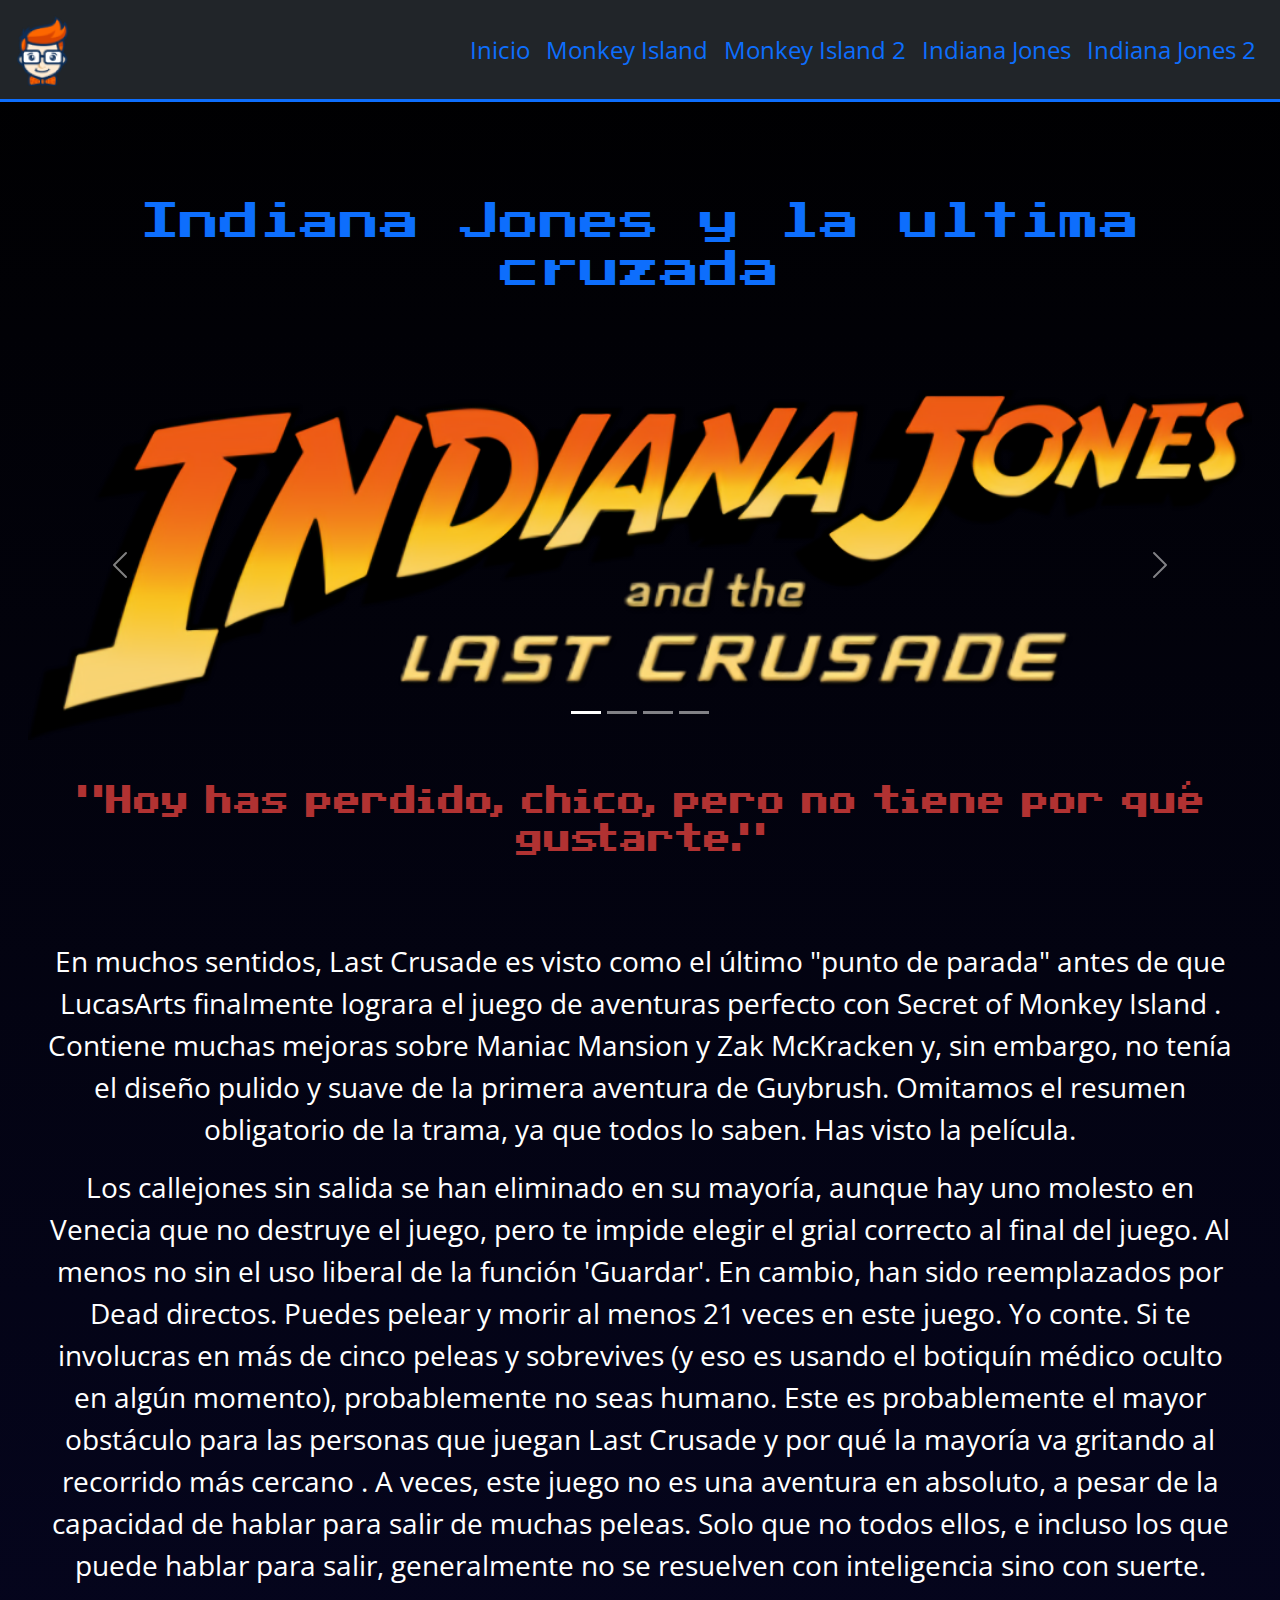
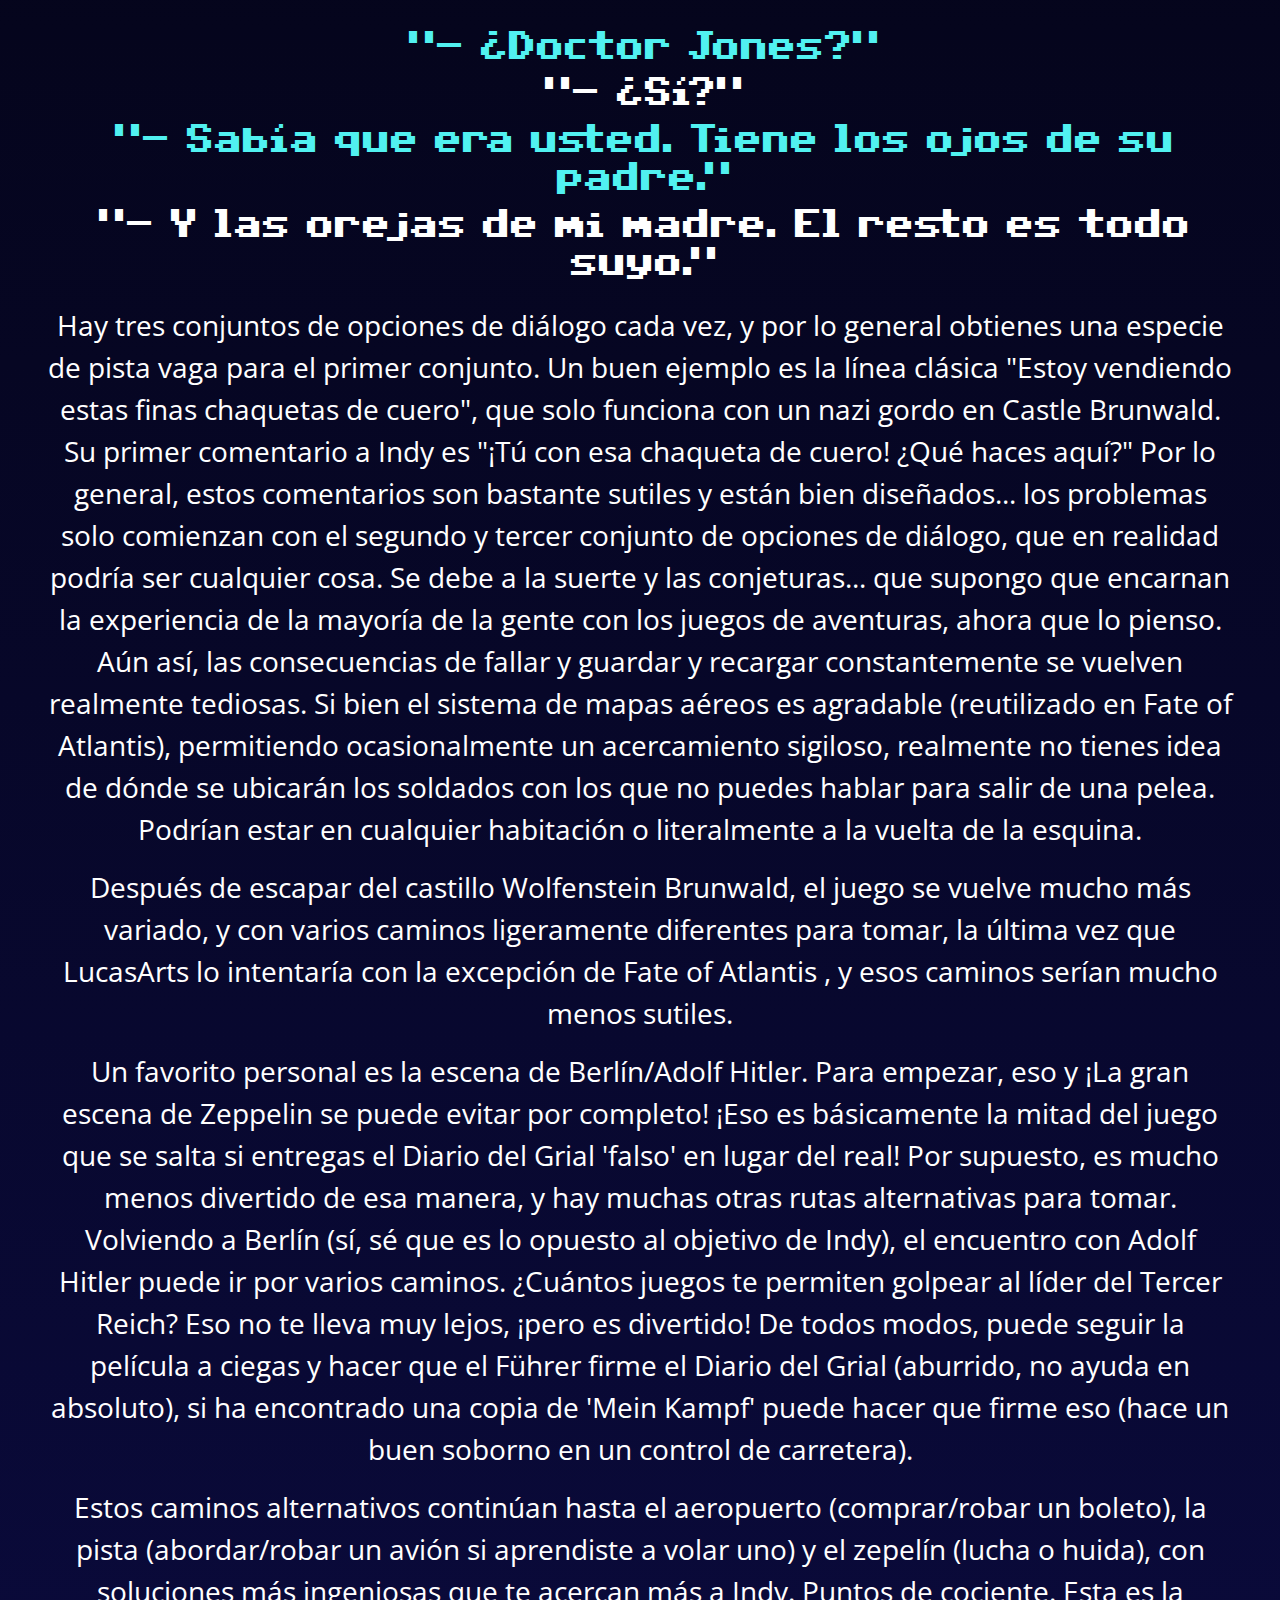
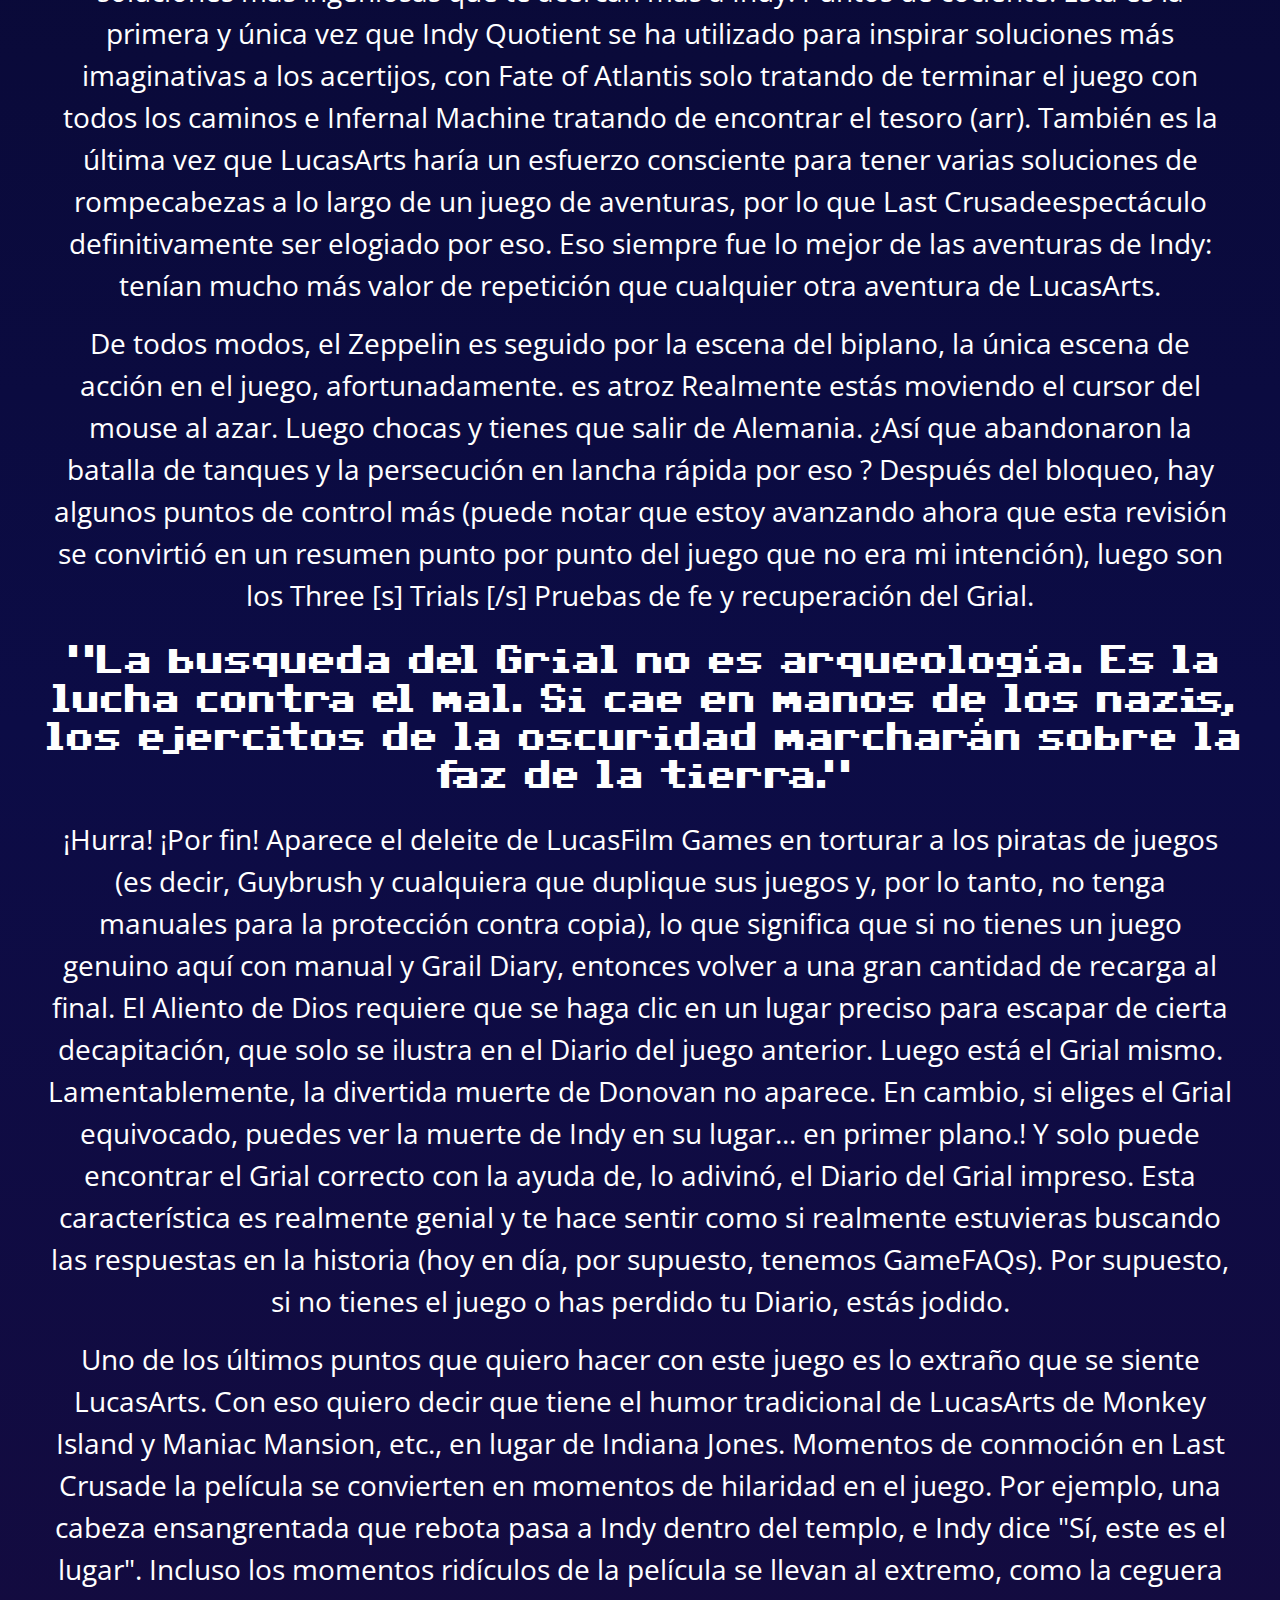
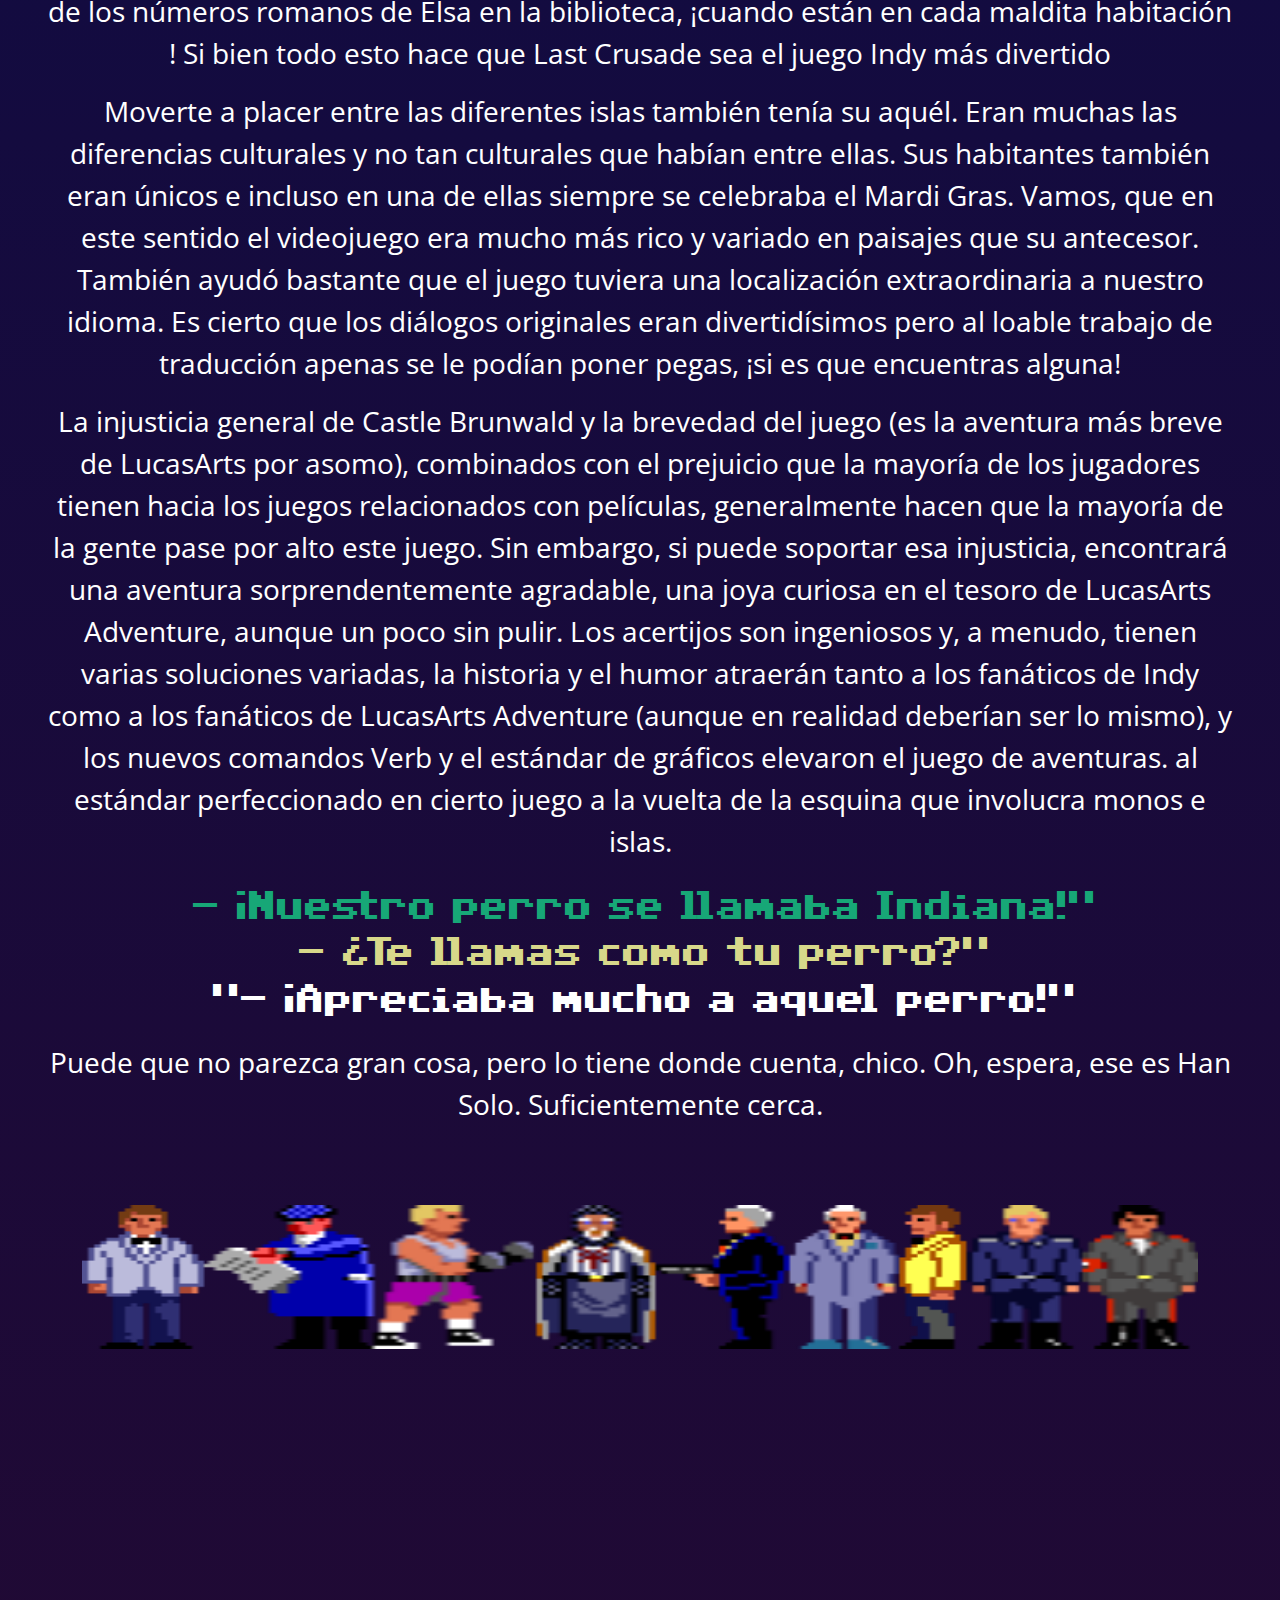
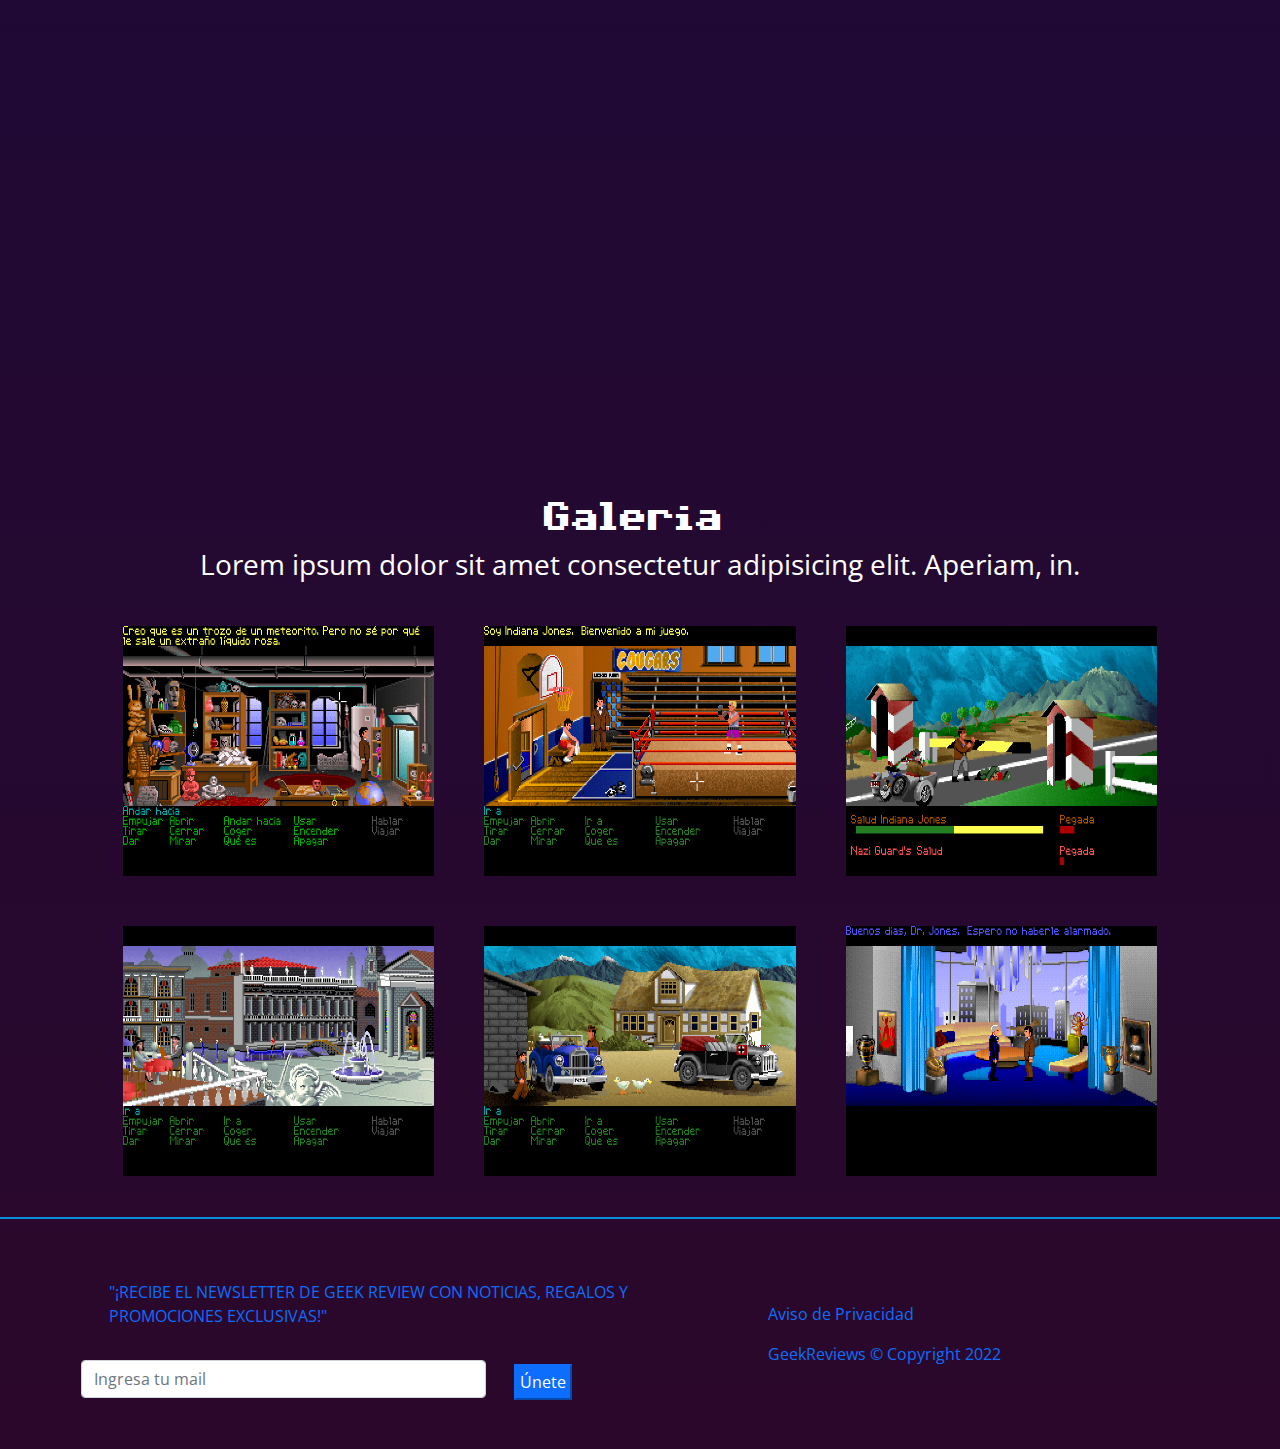
<file: IndiCruzada.html>
<!doctype html>
<html lang="es">
    <head>
        <!-- Required meta tags -->
        <meta charset="utf-8">
        <meta name="viewport" content="width=device-width, initial-scale=1">

        <link rel="shortcut icon" href="faviconindi1.png">

        <!-- Bootstrap CSS -->
        <link href="css/bootstrap.min.css" rel="stylesheet">
        <link rel="stylesheet" href="estilos.css">
        <link href="https://fonts.googleapis.com/css2?family=Open+Sans:ital,wght@1,500&family=Press+Start+2P&display=swap" rel="stylesheet">
        <title>Retrogames</title>
    </head>
    <body>
        <header>

                                        <!--    NAVBAR   -->

            <div class="container-fluid">
                <nav class="navbar fixed-top navbar-expand-lg navbar-dark bg-dark border-3 border-bottom border-primary ">

                    <a class="navbar-brand" href="index.html">
                        <img src="./assets/img/logo-geek1.png" alt="Logo">
                    </a>
                    <button class="navbar-toggler" type="button" data-bs-toggle="collapse" data-bs-target="#navbarSupportedContent" aria-controls="navbarSupportedContent" aria-expanded="false" aria-label="Toggle navigation">
                    <span class="navbar-toggler-icon"></span>
                    </button>
                    
                    <div class="collapse navbar-collapse" id="navbarSupportedContent">
                        <ul class="navbar-nav ms-auto me-3  fs-4">
                            <li class="nav-item active">
                            <a class="nav-link text-primary" href="index.html">Inicio </a>
                            </li>
                            <li class="nav-item">
                            <a class="nav-link text-primary" href="./Monkey1.html">Monkey Island</a>
                            </li>
                            <li class="nav-item">
                                <a class="nav-link text-primary" href="./Monkey2.html">Monkey Island 2</a>
                            </li>
                            <li class="nav-item">
                            <a class="nav-link text-primary" href="./IndiCruzada.html">Indiana Jones</a>
                            </li>
                            <li class="nav-item">
                            <a class="nav-link text-primary" href="./IndiAtlantis.html">Indiana Jones 2</a>
                            </li>
                        </ul>
                    </div>

                </nav>
            </div>
        </header>

                             <!--    BODY   -->

        <div class="container text-center titulo">
            <h1 class="main__titulo fs-1 text-primary">Indiana Jones y la ultima cruzada</h1>
        </div>


                            <!--  CAROUSEL  -->

        <div class="row inicio">

            <div class="container col-12 contenedor__carousel--altura">

                <div id="carouselExampleCaptions" class="carousel slide" data-bs-ride="carousel">

                    <div class="carousel-indicators">
                        <button type="button" data-bs-target="#carouselExampleCaptions" data-bs-slide-to="0" class="active" aria-current="true" aria-label="Slide 1"></button>
                        <button type="button" data-bs-target="#carouselExampleCaptions" data-bs-slide-to="1" aria-label="Slide 2"></button>
                        <button type="button" data-bs-target="#carouselExampleCaptions" data-bs-slide-to="2" aria-label="Slide 3"></button>
                        <button type="button" data-bs-target="#carouselExampleCaptions" data-bs-slide-to="3" aria-label="Slide 4"></button>
                    </div>

                    <div class="carousel-inner mt-5">

                        <div class="carousel-item active">
                            
                            <img src="assets/img/indi1/Indiana-1-logo.png" class="d-block w-100" alt="El Secreto de Monkey Island">
                            
                            </div>
                        <div class="carousel-item">
                        
                            <img src="assets/img/indi1/indi-cruzade-2.jpg" class="d-block w-100" alt="Monkey Island">
                            
                        </div>
                        <div class="carousel-item">
                            
                            <img src="assets/img/indi1/indi-cruzade-3.jpg" class="d-block w-100" alt="Monkey Island">
        
                            </div>
                        <div class="carousel-item">
                            
                            <img src="assets/img/indi1/indi-cruzade-4.jpg" class="d-block w-100" alt="Monkey Island">
                            
                        </div>
                    </div>
                    <button class="carousel-control-prev" type="button" data-bs-target="#carouselExampleCaptions" data-bs-slide="prev">
                        <span class="carousel-control-prev-icon" aria-hidden="true"></span>
                        <span class="visually-hidden">Anterior</span>
                    </button>
                    <button class="carousel-control-next" type="button" data-bs-target="#carouselExampleCaptions" data-bs-slide="next">
                        <span class="carousel-control-next-icon" aria-hidden="true"></span>
                        <span class="visually-hidden">Proximo</span>
                    </button>
                </div>
            </div>
        </div>

                            <!--  MAIN  -->

    <div class="row">

        <div class="container section__intro ms-2 w-100 ">
                  
            <div class="main__contenido__index text text-center">
                <h2 class="mt-4 mb-4 guard">“Hoy has perdido, chico, pero no tiene por qué gustarte."</h2>
                <br>
            </div>
        </div>
    </div>
    <div class="row main__texto--font text-center">
    
        <div class="container col main__texto--margin">
            <p class="fs-3">En muchos sentidos, Last Crusade es visto como el último "punto de parada" antes de que LucasArts finalmente lograra el juego de aventuras perfecto con Secret of Monkey Island . Contiene muchas mejoras sobre Maniac Mansion y Zak McKracken y, sin embargo, no tenía el diseño pulido y suave de la primera aventura de Guybrush. Omitamos el resumen obligatorio de la trama, ya que todos lo saben. Has visto la película.</p>
        
            <p class="fs-3">Los callejones sin salida se han eliminado en su mayoría, aunque hay uno molesto en Venecia que no destruye el juego, pero te impide elegir el grial correcto al final del juego. Al menos no sin el uso liberal de la función 'Guardar'. En cambio, han sido reemplazados por Dead directos. Puedes pelear y morir al menos 21 veces en este juego. Yo conte. Si te involucras en más de cinco peleas y sobrevives (y eso es usando el botiquín médico oculto en algún momento), probablemente no seas humano. Este es probablemente el mayor obstáculo para las personas que juegan Last Crusade y por qué la mayoría va gritando al recorrido más cercano . A veces, este juego no es una aventura en absoluto, a pesar de la capacidad de hablar para salir de muchas peleas. Solo que no todos ellos, e incluso los que puede hablar para salir, generalmente no se resuelven con inteligencia sino con suerte.</p>
        </div>

        <h2 class="mt-4 elsa">"- ¿Doctor Jones?"</h2>

        <h2>"- ¿Sí?"</h2>

        <h2 class="elsa">"- Sabía que era usted. Tiene los ojos de su padre."</h2>
        
        <h2 class="mb-4">“- Y las orejas de mi madre. El resto es todo suyo."</h2>

        <div class="container col main__texto--margin">   
            <p class="fs-3">Hay tres conjuntos de opciones de diálogo cada vez, y por lo general obtienes una especie de pista vaga para el primer conjunto. Un buen ejemplo es la línea clásica "Estoy vendiendo estas finas chaquetas de cuero", que solo funciona con un nazi gordo en Castle Brunwald. Su primer comentario a Indy es "¡Tú con esa chaqueta de cuero! ¿Qué haces aquí?" Por lo general, estos comentarios son bastante sutiles y están bien diseñados... los problemas solo comienzan con el segundo y tercer conjunto de opciones de diálogo, que en realidad podría ser cualquier cosa. Se debe a la suerte y las conjeturas... que supongo que encarnan la experiencia de la mayoría de la gente con los juegos de aventuras, ahora que lo pienso. Aún así, las consecuencias de fallar y guardar y recargar constantemente se vuelven realmente tediosas. Si bien el sistema de mapas aéreos es agradable (reutilizado en Fate of Atlantis), permitiendo ocasionalmente un acercamiento sigiloso, realmente no tienes idea de dónde se ubicarán los soldados con los que no puedes hablar para salir de una pelea. Podrían estar en cualquier habitación o literalmente a la vuelta de la esquina.</p>

            <p class="fs-3">Después de escapar del castillo Wolfenstein Brunwald, el juego se vuelve mucho más variado, y con varios caminos ligeramente diferentes para tomar, la última vez que LucasArts lo intentaría con la excepción de Fate of Atlantis , y esos caminos serían mucho menos sutiles. </p>

            <p class="fs-3">Un favorito personal es la escena de Berlín/Adolf Hitler. Para empezar, eso y ¡La gran escena de Zeppelin se puede evitar por completo! ¡Eso es básicamente la mitad del juego que se salta si entregas el Diario del Grial 'falso' en lugar del real! Por supuesto, es mucho menos divertido de esa manera, y hay muchas otras rutas alternativas para tomar. Volviendo a Berlín (sí, sé que es lo opuesto al objetivo de Indy), el encuentro con Adolf Hitler puede ir por varios caminos. ¿Cuántos juegos te permiten golpear al líder del Tercer Reich? Eso no te lleva muy lejos, ¡pero es divertido! De todos modos, puede seguir la película a ciegas y hacer que el Führer firme el Diario del Grial (aburrido, no ayuda en absoluto), si ha encontrado una copia de 'Mein Kampf' puede hacer que firme eso (hace un buen soborno en un control de carretera).</p>

            <p class="fs-3">Estos caminos alternativos continúan hasta el aeropuerto (comprar/robar un boleto), la pista (abordar/robar un avión si aprendiste a volar uno) y el zepelín (lucha o huida), con soluciones más ingeniosas que te acercan más a Indy. Puntos de cociente. Esta es la primera y única vez que Indy Quotient se ha utilizado para inspirar soluciones más imaginativas a los acertijos, con Fate of Atlantis solo tratando de terminar el juego con todos los caminos e Infernal Machine tratando de encontrar el tesoro (arr). También es la última vez que LucasArts haría un esfuerzo consciente para tener varias soluciones de rompecabezas a lo largo de un juego de aventuras, por lo que Last Crusadeespectáculo definitivamente ser elogiado por eso. Eso siempre fue lo mejor de las aventuras de Indy: tenían mucho más valor de repetición que cualquier otra aventura de LucasArts.</p>

            <p class="fs-3">De todos modos, el Zeppelin es seguido por la escena del biplano, la única escena de acción en el juego, afortunadamente. es atroz Realmente estás moviendo el cursor del mouse al azar. Luego chocas y tienes que salir de Alemania. ¿Así que abandonaron la batalla de tanques y la persecución en lancha rápida por eso ? Después del bloqueo, hay algunos puntos de control más (puede notar que estoy avanzando ahora que esta revisión se convirtió en un resumen punto por punto del juego que no era mi intención), luego son los Three [s] Trials [/s] Pruebas de fe y recuperación del Grial.</p>
        </div>

        <h2 class="mt-2 mb-4">"La busqueda del Grial no es arqueología. Es la lucha contra el mal. Si cae en manos de los nazis, los ejercitos de la oscuridad marcharán sobre la faz de la tierra."</h2>

        <div class="container col main__texto--margin">
            <p class="fs-3">¡Hurra! ¡Por fin! Aparece el deleite de LucasFilm Games en torturar a los piratas de juegos (es decir, Guybrush y cualquiera que duplique sus juegos y, por lo tanto, no tenga manuales para la protección contra copia), lo que significa que si no tienes un juego genuino aquí con manual y Grail Diary, entonces volver a una gran cantidad de recarga al final. El Aliento de Dios requiere que se haga clic en un lugar preciso para escapar de cierta decapitación, que solo se ilustra en el Diario del juego anterior. Luego está el Grial mismo. Lamentablemente, la divertida muerte de Donovan no aparece. En cambio, si eliges el Grial equivocado, puedes ver la muerte de Indy en su lugar... en primer plano.! Y solo puede encontrar el Grial correcto con la ayuda de, lo adivinó, el Diario del Grial impreso. Esta característica es realmente genial y te hace sentir como si realmente estuvieras buscando las respuestas en la historia (hoy en día, por supuesto, tenemos GameFAQs). Por supuesto, si no tienes el juego o has perdido tu Diario, estás jodido.</p>

            <p class="fs-3">Uno de los últimos puntos que quiero hacer con este juego es lo extraño que se siente LucasArts. Con eso quiero decir que tiene el humor tradicional de LucasArts de Monkey Island y Maniac Mansion, etc., en lugar de Indiana Jones. Momentos de conmoción en Last Crusade la película se convierten en momentos de hilaridad en el juego. Por ejemplo, una cabeza ensangrentada que rebota pasa a Indy dentro del templo, e Indy dice "Sí, este es el lugar". Incluso los momentos ridículos de la película se llevan al extremo, como la ceguera de los números romanos de Elsa en la biblioteca, ¡cuando están en cada maldita habitación ! Si bien todo esto hace que Last Crusade sea el juego Indy más divertido</p>

            <p class="fs-3">Moverte a placer entre las diferentes islas también tenía su aquél. Eran muchas las diferencias culturales y no tan culturales que habían entre ellas. Sus habitantes también eran únicos e incluso en una de ellas siempre se celebraba el Mardi Gras. Vamos, que en este sentido el videojuego era mucho más rico y variado en paisajes que su antecesor. También ayudó bastante que el juego tuviera una localización extraordinaria a nuestro idioma. Es cierto que los diálogos originales eran divertidísimos pero al loable trabajo de traducción apenas se le podían poner pegas, ¡si es que encuentras alguna!</p>

            <p class="fs-3">La injusticia general de Castle Brunwald y la brevedad del juego (es la aventura más breve de LucasArts por asomo), combinados con el prejuicio que la mayoría de los jugadores tienen hacia los juegos relacionados con películas, generalmente hacen que la mayoría de la gente pase por alto este juego. Sin embargo, si puede soportar esa injusticia, encontrará una aventura sorprendentemente agradable, una joya curiosa en el tesoro de LucasArts Adventure, aunque un poco sin pulir. Los acertijos son ingeniosos y, a menudo, tienen varias soluciones variadas, la historia y el humor atraerán tanto a los fanáticos de Indy como a los fanáticos de LucasArts Adventure (aunque en realidad deberían ser lo mismo), y los nuevos comandos Verb y el estándar de gráficos elevaron el juego de aventuras. al estándar perfeccionado en cierto juego a la vuelta de la esquina que involucra monos e islas.</p>

        </div>
        <h2 class="mt-2 henry">- ¡Nuestro perro se llamaba Indiana!"</h2>

        <h2 class="marcus">- ¿Te llamas como tu perro?"</h2>

        <h2 class="mb-4">"- ¡Apreciaba mucho a aquel perro!"</h2>

        <div class="container col main__texto--margin">
            <p class="fs-3">Puede que no parezca gran cosa, pero lo tiene donde cuenta, chico. Oh, espera, ese es Han Solo. Suficientemente cerca.</p>

        </div>
        
    </div>
    <br>
    <br>
    <section class="container ml-4 mr-4">

        <div id="carouselExampleSlidesOnly" class="carousel slide" data-bs-ride="carousel">
            <div class="carousel-inner">
            <div class="carousel-item active carousel__personajes">
                <img src="./assets/img/indi1/indi1-carousel1.png" class="d-block w-100" alt="Personajes">
            </div>
            <div class="carousel-item carousel__personajes">
                <img src="./assets/img/indi1/indi1-carousel2.png" class="d-block w-100" alt="Personajes">
            </div>
            <div class="carousel-item carousel__personajes">
                <img src="./assets/img/indi1/indi1-carousel3.png" class="d-block w-100" alt="Personajes">
            </div>
        </div>

    </section>

    <section class="container mt-5">

        <div class="ratio ratio-16x9">
            <iframe  src="https://www.youtube.com/embed/9v2nzA5utzw" title="YouTube video player" frameborder="0" allow="accelerometer; autoplay; clipboard-write; encrypted-media; gyroscope; picture-in-picture" allowfullscreen></iframe>
        </div>

    </section>

                             <!--  GALERIA  -->

    <section class="container">
        <div class="text-center pt-5">
            <h2 class="mt-4 mb-2">Galeria</h2>
            <p class="fs-3">Lorem ipsum dolor sit amet consectetur adipisicing elit. Aperiam, in.</p>
        </div>

        <div class="row galeria">
            <div class="col-lg-4 col-md-6 col-sm-12 galeria__shots">
                <img src="./assets/img/indi1/indi1-1.png" alt="Indiana Jones y la Ultima Cruzada">
            </div>
            <div class="col-lg-4 col-md-6 col-sm-12 galeria__shots">
                <img src="./assets/img/indi1/indi1-2.png" alt="Indiana Jones y la Ultima Cruzada">
            </div>
            <div class="col-lg-4 col-md-6 col-sm-12 galeria__shots">
                <img src="./assets/img/indi1/indi1-3.png" alt="Indiana Jones y la Ultima Cruzada">
            </div>
            <div class="col-lg-4 col-md-6 col-sm-12 galeria__shots">
                <img src="./assets/img/indi1/indi1-4.png" alt="Indiana Jones y la Ultima Cruzada">
            </div>
            <div class="col-lg-4 col-md-6 col-sm-12 galeria__shots">
                <img src="./assets/img/indi1/indi1-5.png" alt="Indiana Jones y la Ultima Cruzada">
            </div>
            <div class="col-lg-4 col-md-6 col-sm-12 galeria__shots">
                <img src="./assets/img/indi1/indi1-6.png" alt="Indiana Jones y la Ultima Cruzada">
            </div>
            
        </div>

    </section>

    <footer>
        <div class="footer mx-auto" id="footer">
            <div class="container-fluid">
                <div class="row align-items-center">
                    <div class="col-12 col-sm-7">
                        <div class="row">
                            <div class="col-12">
                                <div class="footer-form-newsletter">
                                    <div class="row">
                                        <div class="col-12">
                                            <div class="footer__info text-primary text-uppercase font_bold">
                                                "¡Recibe el newsletter de Geek Review con noticias, regalos y promociones exclusivas!"
                                            </div>
                                        </div>
                                    </div>
                                </div>
                            </div>
                        </div>
                        <div class="row">
                            <div class="col-8">
                                <div>
                                    <input type="email" class="form-control" id="newsletter-email" name="newsletter-email" placeholder="Ingresa tu mail">
                                </div>
                            </div>
                            <div class="col-4">
                                <div class="button ">
                                    <button class="show-signin m-1 p-1 btn-primary" data-type="footer">Únete</span>
                                </div>
                            </div>
                            <div class="col-12">

                            </div>

                        </div>
                    </div>
                    <div class="col-12 col-sm-5 text-right">
                        <div class="footer__aviso align-items-center">
                            <a href="#" class="nav-link footer-link gray_font" title="Aviso de Privacidad">Aviso de Privacidad</a>
                            <span class="nav-link footer-link gray-font">GeekReviews © Copyright 2022 </span>
                        </div>
                    </div>
                </div>
            </div>
        </div>
    </footer>
    <script src="js/bootstrap.bundle.min.js"></script>

    
  </body>
</html>
</file>
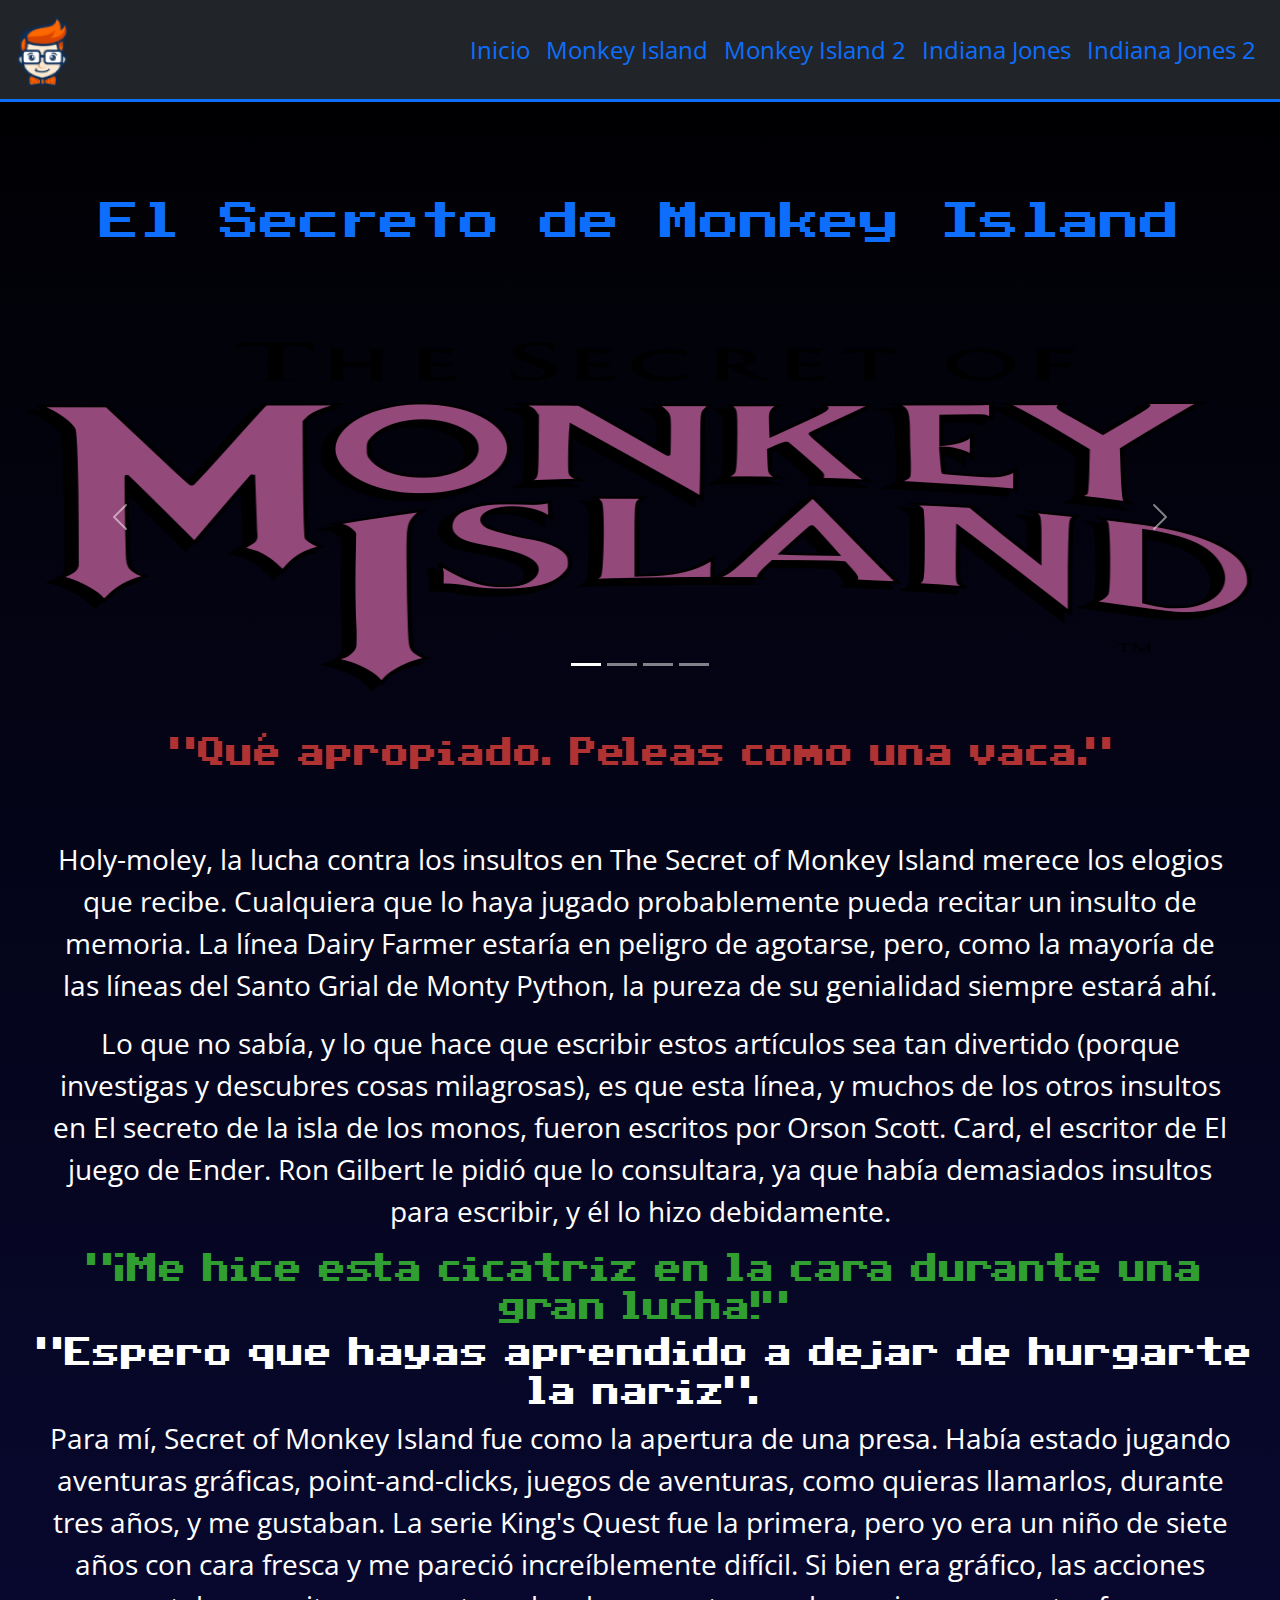
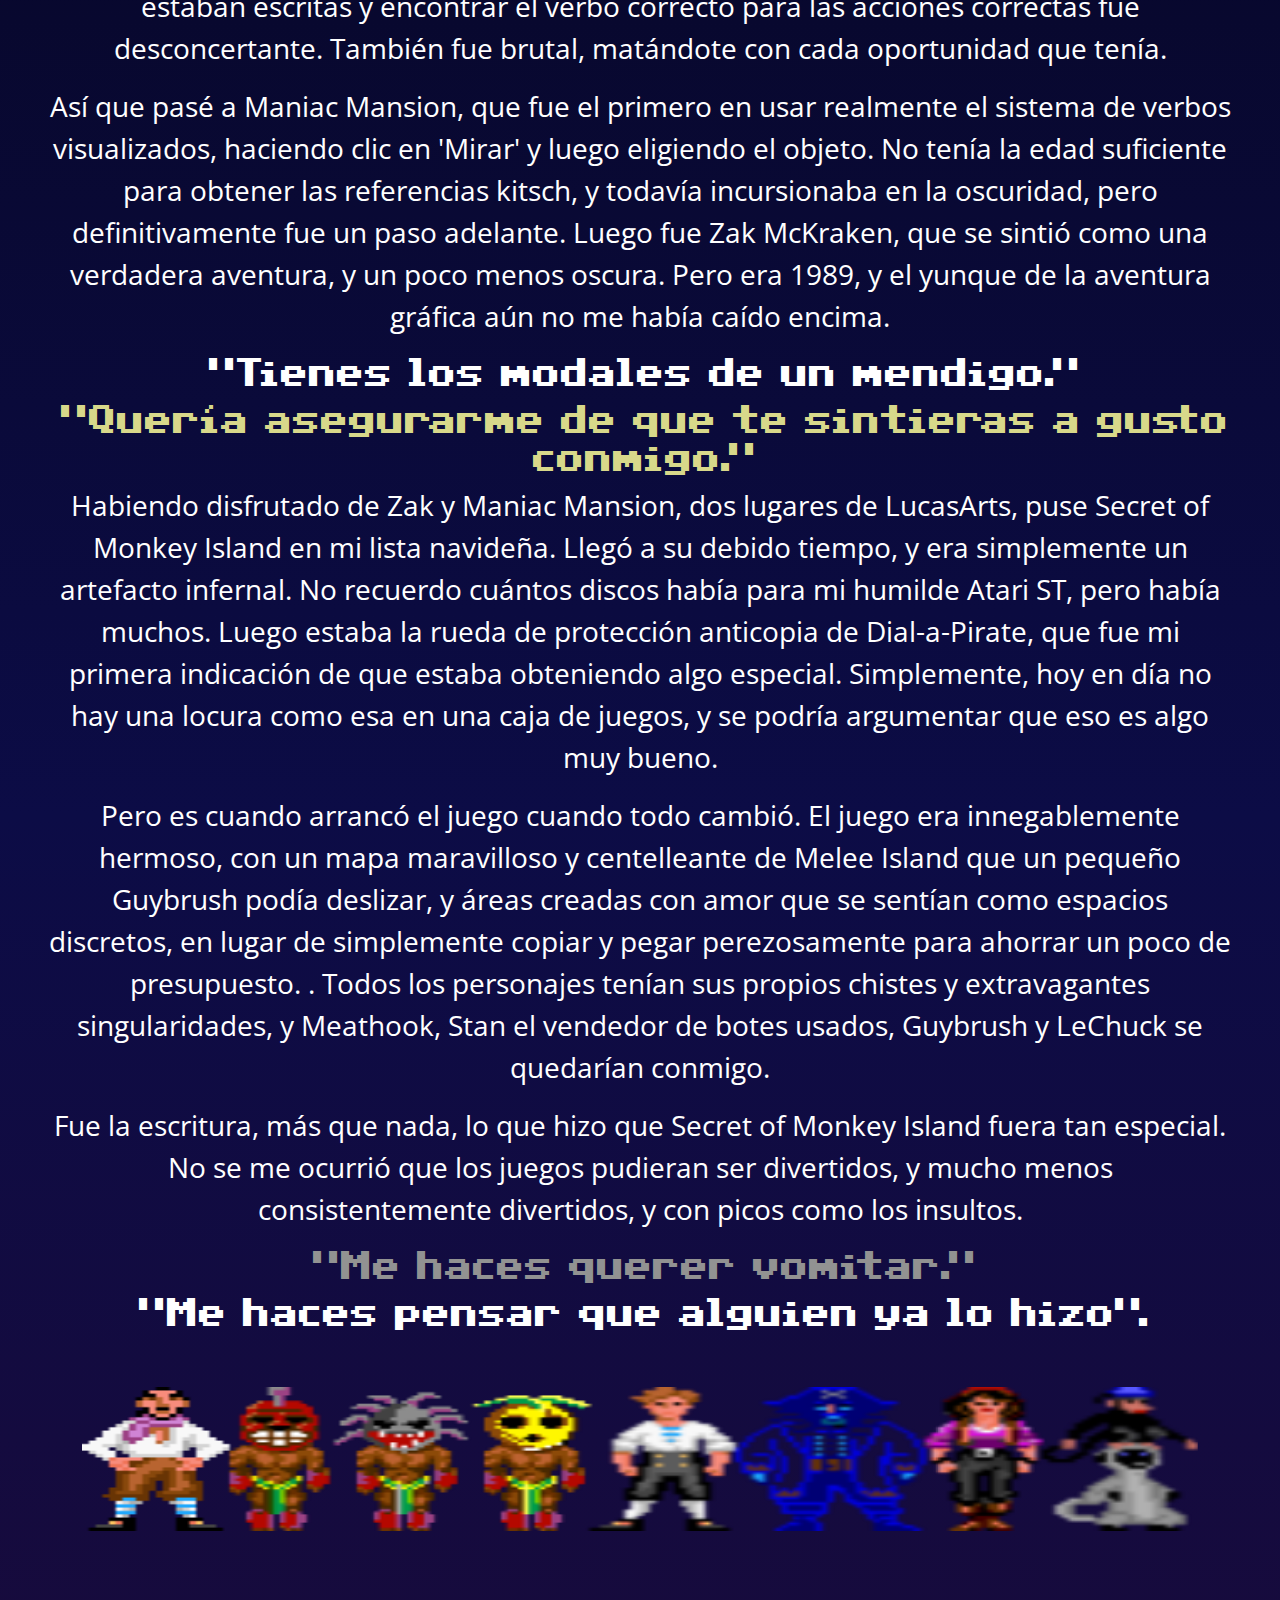
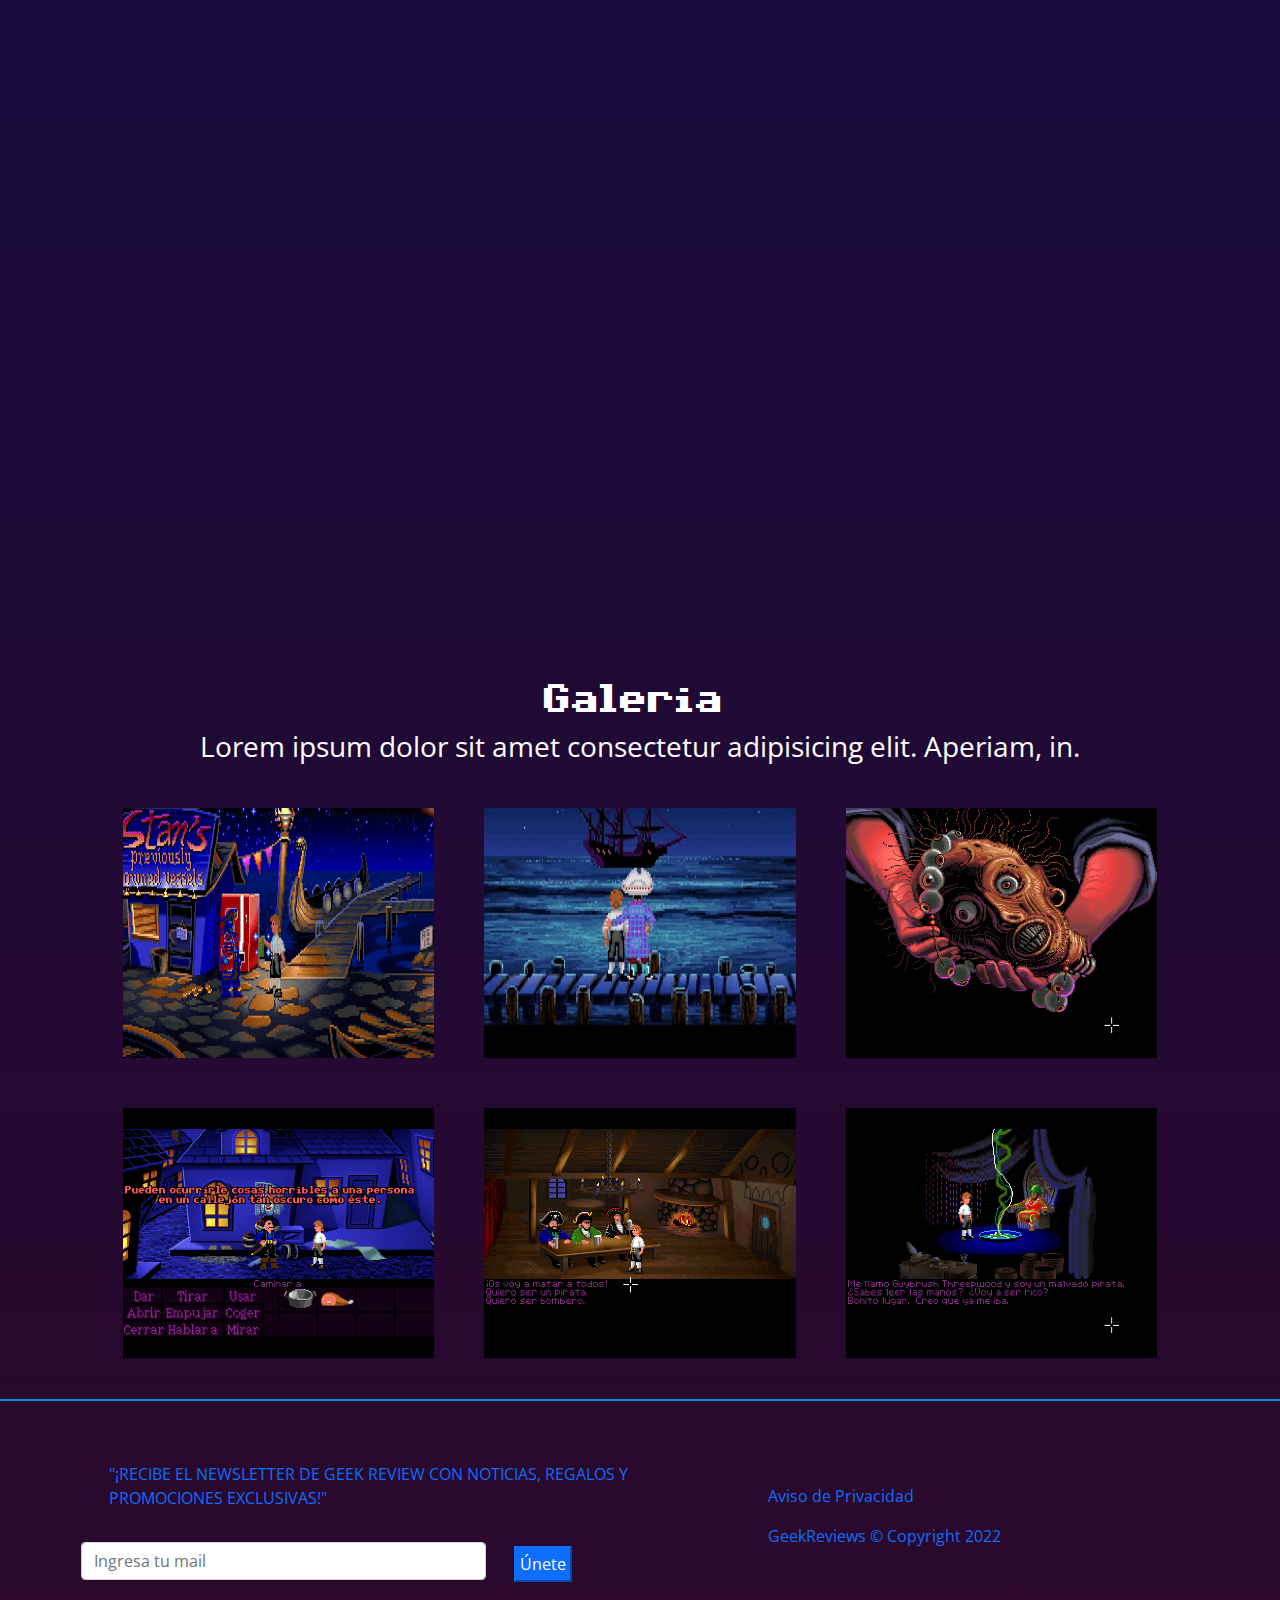
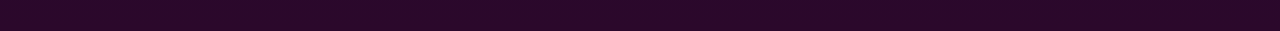
<file: Monkey1.html>
<!doctype html>
<html lang="es">
  <head>
    <!-- Required meta tags -->
    <meta charset="utf-8">
    <meta name="viewport" content="width=device-width, initial-scale=1">

    <link rel="shortcut icon" href="faviconmi.png">

    <!-- Bootstrap CSS -->
    <link href="css/bootstrap.min.css" rel="stylesheet">
    <link rel="stylesheet" href="estilos.css">
    <link href="https://fonts.googleapis.com/css2?family=Open+Sans:ital,wght@1,500&family=Press+Start+2P&display=swap" rel="stylesheet">
    <title>Retrogames</title>
  </head>
  <body>
      <header>

                         <!--  NAVBAR  -->

        <div class="container-fluid">
            <nav class="navbar fixed-top navbar-expand-lg navbar-dark bg-dark border-3 border-bottom border-primary ">

                <a class="navbar-brand" href="#">
                    <img src="./assets/img/logo-geek1.png" alt="Logo">
                </a>
                <button class="navbar-toggler" type="button" data-bs-toggle="collapse" data-bs-target="#navbarSupportedContent" aria-controls="navbarSupportedContent" aria-expanded="false" aria-label="Toggle navigation">
                <span class="navbar-toggler-icon"></span>
                </button>
                
                <div class="collapse navbar-collapse" id="navbarSupportedContent">
                    <ul class="navbar-nav ms-auto me-3  fs-4">
                        <li class="nav-item active">
                        <a class="nav-link text-primary" href="index.html">Inicio </a>
                        </li>
                        <li class="nav-item">
                        <a class="nav-link text-primary" href="./Monkey1.html">Monkey Island</a>
                        </li>
                        <li class="nav-item">
                            <a class="nav-link text-primary" href="./Monkey2.html">Monkey Island 2</a>
                        </li>
                        <li class="nav-item">
                        <a class="nav-link text-primary" href="./IndiCruzada.html">Indiana Jones</a>
                        </li>
                        <li class="nav-item">
                        <a class="nav-link text-primary" href="./IndiAtlantis.html">Indiana Jones 2</a>
                        </li>
                    </ul>
                </div>

            </nav>
        </div>
    </header>

                        <!--  BODY  -->

    <div class="container text-center titulo">
        <h1 class="main__titulo fs-1 text-primary ">El Secreto de Monkey Island</h1>
    </div>

                                <!--  CAROUSEL  -->

    <div class="row inicio">

        <div class="container col-12 contenedor__carousel--altura">

            <div id="carouselExampleCaptions" class="carousel slide" data-bs-ride="carousel">

                <div class="carousel-indicators">
                    <button type="button" data-bs-target="#carouselExampleCaptions" data-bs-slide-to="0" class="active" aria-current="true" aria-label="Slide 1"></button>
                    <button type="button" data-bs-target="#carouselExampleCaptions" data-bs-slide-to="1" aria-label="Slide 2"></button>
                    <button type="button" data-bs-target="#carouselExampleCaptions" data-bs-slide-to="2" aria-label="Slide 3"></button>
                    <button type="button" data-bs-target="#carouselExampleCaptions" data-bs-slide-to="3" aria-label="Slide 4"></button>
                </div>

                <div class="carousel-inner mt-5">

                    <div class="carousel-item active">
                        <a href="">
                            <img src="assets/img/monkey1/monkey-1-logo.png" class="d-block w-100" alt="El Secreto de Monkey Island">
                        </a>
                        </div>
                    <div class="carousel-item">
                        <a href="">
                            <img src="assets/img/monkey1/Monkey-1-2.jpg" class="d-block w-100" alt="Monkey Island">
                        </a>
                    </div>
                    <div class="carousel-item">
                        <a href="">
                            <img src="assets/img/monkey1/Monkey-1-3.jpg" class="d-block w-100" alt="Monkey Island">
                        </a>
                        </div>
                    <div class="carousel-item">
                        <a href="">
                            <img src="assets/img/monkey1/Monkey-1-4.jpg" class="d-block w-100" alt="Monkey Island">
                        </a>
                    </div>
                </div>
                <button class="carousel-control-prev" type="button" data-bs-target="#carouselExampleCaptions" data-bs-slide="prev">
                    <span class="carousel-control-prev-icon" aria-hidden="true"></span>
                    <span class="visually-hidden">Anterior</span>
                </button>
                <button class="carousel-control-next" type="button" data-bs-target="#carouselExampleCaptions" data-bs-slide="next">
                    <span class="carousel-control-next-icon" aria-hidden="true"></span>
                    <span class="visually-hidden">Proximo</span>
                </button>
            </div>
        </div>
    </div>

                         <!--  MAIN  -->

    <div class="row">

        <div class="container section__intro ms-2 w-100 ">
                  
            <div class="main__contenido__index text text-center">
                <h2 class="pirata2">“Qué apropiado. Peleas como una vaca."</h2>
                <br>
            </div>
        </div>
    </div>
    <div class="row main__texto--font text-center">
    
        <div class="container col main__texto--margin">
            <p class="fs-3">Holy-moley, la lucha contra los insultos en The Secret of Monkey Island merece los elogios que recibe. Cualquiera que lo haya jugado probablemente pueda recitar un insulto de memoria. La línea Dairy Farmer estaría en peligro de agotarse, pero, como la mayoría de las líneas del Santo Grial de Monty Python, la pureza de su genialidad siempre estará ahí.</p>
        
            <p class="fs-3">Lo que no sabía, y lo que hace que escribir estos artículos sea tan divertido (porque investigas y descubres cosas milagrosas), es que esta línea, y muchos de los otros insultos en El secreto de la isla de los monos, fueron escritos por Orson Scott. Card, el escritor de El juego de Ender. Ron Gilbert le pidió que lo consultara, ya que había demasiados insultos para escribir, y él lo hizo debidamente.</p>
        </div>

        <h2 class="swordmaster">"¡Me hice esta cicatriz en la cara durante una gran lucha!"</h2>
                
        <h2>“Espero que hayas aprendido a dejar de hurgarte la nariz”.</h2>

        <div class="container col main__texto--margin">   
            <p class="fs-3">Para mí, Secret of Monkey Island fue como la apertura de una presa. Había estado jugando aventuras gráficas, point-and-clicks, juegos de aventuras, como quieras llamarlos, durante tres años, y me gustaban. La serie King's Quest fue la primera, pero yo era un niño de siete años con cara fresca y me pareció increíblemente difícil. Si bien era gráfico, las acciones estaban escritas y encontrar el verbo correcto para las acciones correctas fue desconcertante. También fue brutal, matándote con cada oportunidad que tenía. </p>

            <p class="fs-3">Así que pasé a Maniac Mansion, que fue el primero en usar realmente el sistema de verbos visualizados, haciendo clic en 'Mirar' y luego eligiendo el objeto. No tenía la edad suficiente para obtener las referencias kitsch, y todavía incursionaba en la oscuridad, pero definitivamente fue un paso adelante. Luego fue Zak McKraken, que se sintió como una verdadera aventura, y un poco menos oscura. Pero era 1989, y el yunque de la aventura gráfica aún no me había caído encima.</p>
        </div>

        <h2>"Tienes los modales de un mendigo."</h2>
                
        <h2 class="pirata4">"Quería asegurarme de que te sintieras a gusto conmigo."</h2>

        <div class="container col main__texto--margin">
            <p class="fs-3">Habiendo disfrutado de Zak y Maniac Mansion, dos lugares de LucasArts, puse Secret of Monkey Island en mi lista navideña. Llegó a su debido tiempo, y era simplemente un artefacto infernal. No recuerdo cuántos discos había para mi humilde Atari ST, pero había muchos. Luego estaba la rueda de protección anticopia de Dial-a-Pirate, que fue mi primera indicación de que estaba obteniendo algo especial. Simplemente, hoy en día no hay una locura como esa en una caja de juegos, y se podría argumentar que eso es algo muy bueno.</p>

            <p class="fs-3">Pero es cuando arrancó el juego cuando todo cambió. El juego era innegablemente hermoso, con un mapa maravilloso y centelleante de Melee Island que un pequeño Guybrush podía deslizar, y áreas creadas con amor que se sentían como espacios discretos, en lugar de simplemente copiar y pegar perezosamente para ahorrar un poco de presupuesto. . Todos los personajes tenían sus propios chistes y extravagantes singularidades, y Meathook, Stan el vendedor de botes usados, Guybrush y LeChuck se quedarían conmigo.</p>

            <p class="fs-3">Fue la escritura, más que nada, lo que hizo que Secret of Monkey Island fuera tan especial. No se me ocurrió que los juegos pudieran ser divertidos, y mucho menos consistentemente divertidos, y con picos como los insultos. </p>
        </div>
        <h2 class="pirata3">"Me haces querer vomitar."</h2>

        <h2>"Me haces pensar que alguien ya lo hizo".</h2>
        
    </div>

    <section class="container ml-4 mr-4 mt-5">

        <div id="carouselExampleSlidesOnly" class="carousel slide" data-bs-ride="carousel">
            <div class="carousel-inner">
            <div class="carousel-item active carousel__personajes">
                <img src="./assets/img/monkey1/monkey-1-8.png" class="d-block w-100" alt="Personajes">
            </div>
            <div class="carousel-item carousel__personajes">
                <img src="./assets/img/monkey1/monkey-1-9.png" class="d-block w-100" alt="Personajes">
            </div>
            <div class="carousel-item carousel__personajes">
                <img src="./assets/img/monkey1/monkey-1-10.png" class="d-block w-100" alt="Personajes">
            </div>
            </div>
        </div>

        </div>
    </section>
    <br>
    <br>
    <section class="container">

        <div class="ratio ratio-16x9">
            <iframe src="https://www.youtube.com/embed/i3dB0qEcG20" title="YouTube video player" frameborder="0" allow="accelerometer; autoplay; clipboard-write; encrypted-media; gyroscope; picture-in-picture" allowfullscreen></iframe>
        </div>

    </section>

    <!--  GALERIA  -->

    <section class="container">
        <div class="text-center pt-5">
            <h2 class="mt-4 mb-2">Galeria</h2>
            <p class="fs-3">Lorem ipsum dolor sit amet consectetur adipisicing elit. Aperiam, in.</p>
        </div>

        <div class="row galeria">
            <div class="col-lg-4 col-md-6 col-sm-12 galeria__shots">
                <img src="./assets/img/monkey1/monkey-1-5.png" alt="El Secreto de Monkey Island">
            </div>
            <div class="col-lg-4 col-md-6 col-sm-12 galeria__shots">
                <img src="./assets/img/monkey1/monkey-1-7.jpg" alt="El Secreto de Monkey Island">
            </div>
            <div class="col-lg-4 col-md-6 col-sm-12 galeria__shots">
                <img src="./assets/img/monkey1/monkey-1-11.png" alt="El Secreto de Monkey Island">
            </div>
            <div class="col-lg-4 col-md-6 col-sm-12 galeria__shots">
                <img src="./assets/img/monkey1/monkey-1-13.png" alt="El Secreto de Monkey Island">
            </div>
            <div class="col-lg-4 col-md-6 col-sm-12 galeria__shots">
                <img src="./assets/img/monkey1/monkey-1-12.png" alt="El Secreto de Monkey Island">
            </div>
            <div class="col-lg-4 col-md-6 col-sm-12 galeria__shots">
                <img src="./assets/img/monkey1/monkey-1-14.png" alt="El Secreto de Monkey Island">
            </div>

        </div>

    

    </section>

    <footer>
        <div class="footer mx-auto" id="footer">
            <div class="container-fluid">
                <div class="row align-items-center">
                    <div class="col-12 col-sm-7">
                        <div class="row">
                            <div class="col-12">
                                <div class="footer-form-newsletter">
                                    <div class="row">
                                        <div class="col-12">
                                            <div class="footer__info text-primary text-uppercase font_bold">
                                                "¡Recibe el newsletter de Geek Review con noticias, regalos y promociones exclusivas!"
                                            </div>
                                        </div>
                                    </div>
                                </div>
                            </div>
                        </div>
                        <div class="row">
                            <div class="col-8">
                                <div>
                                    <input type="email" class="form-control" id="newsletter-email" name="newsletter-email" placeholder="Ingresa tu mail">
                                </div>
                            </div>
                            <div class="col-4">
                                <div class="button ">
                                    <button class="show-signin m-1 p-1 btn-primary" data-type="footer">Únete</span>
                                </div>
                            </div>
                            <div class="col-12">

                            </div>

                        </div>
                    </div>
                    <div class="col-12 col-sm-5 text-right">
                        <div class="footer__aviso align-items-center">
                            <a href="#" class="nav-link footer-link gray_font" title="Aviso de Privacidad">Aviso de Privacidad</a>
                            <span class="nav-link footer-link gray-font">GeekReviews © Copyright 2022 </span>
                        </div>
                    </div>
                </div>
            </div>
        </div>
    </footer>
    <script src="js/bootstrap.bundle.min.js"></script>

    
  </body>
</html>
</file>
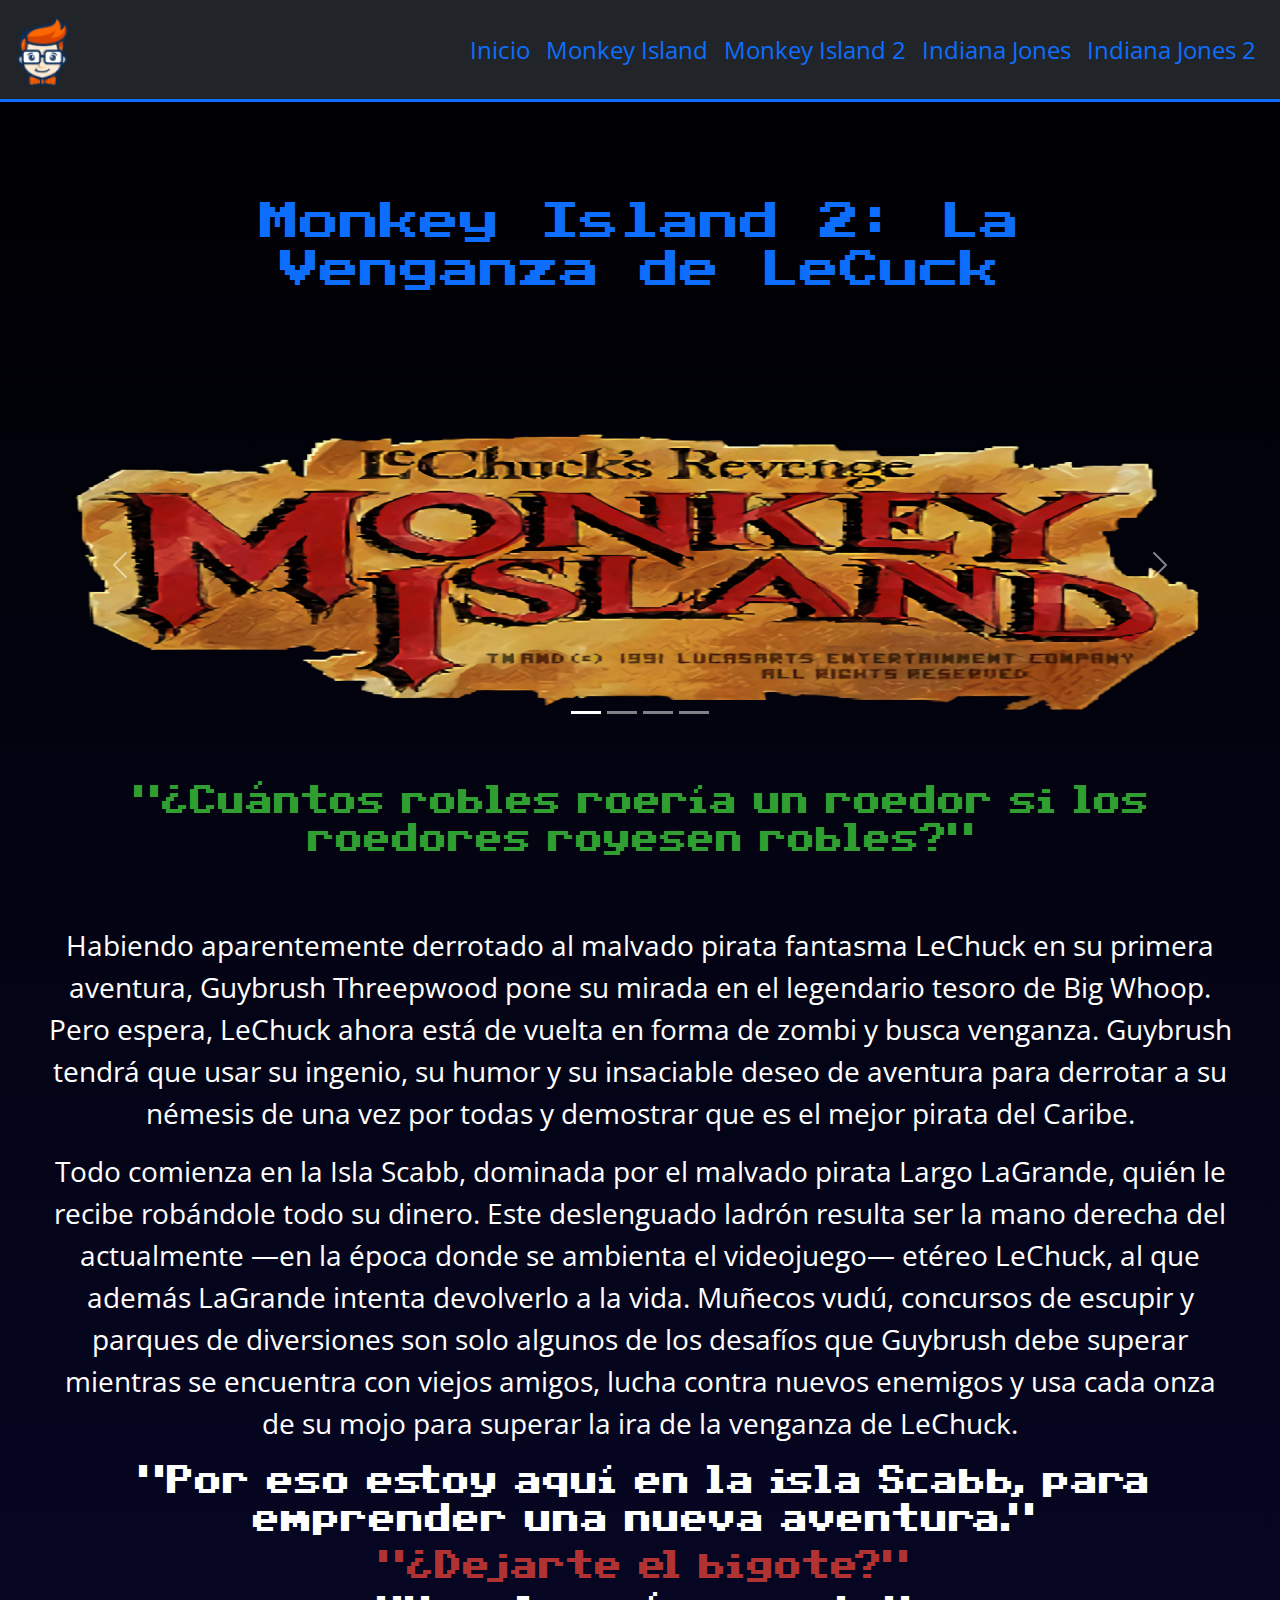
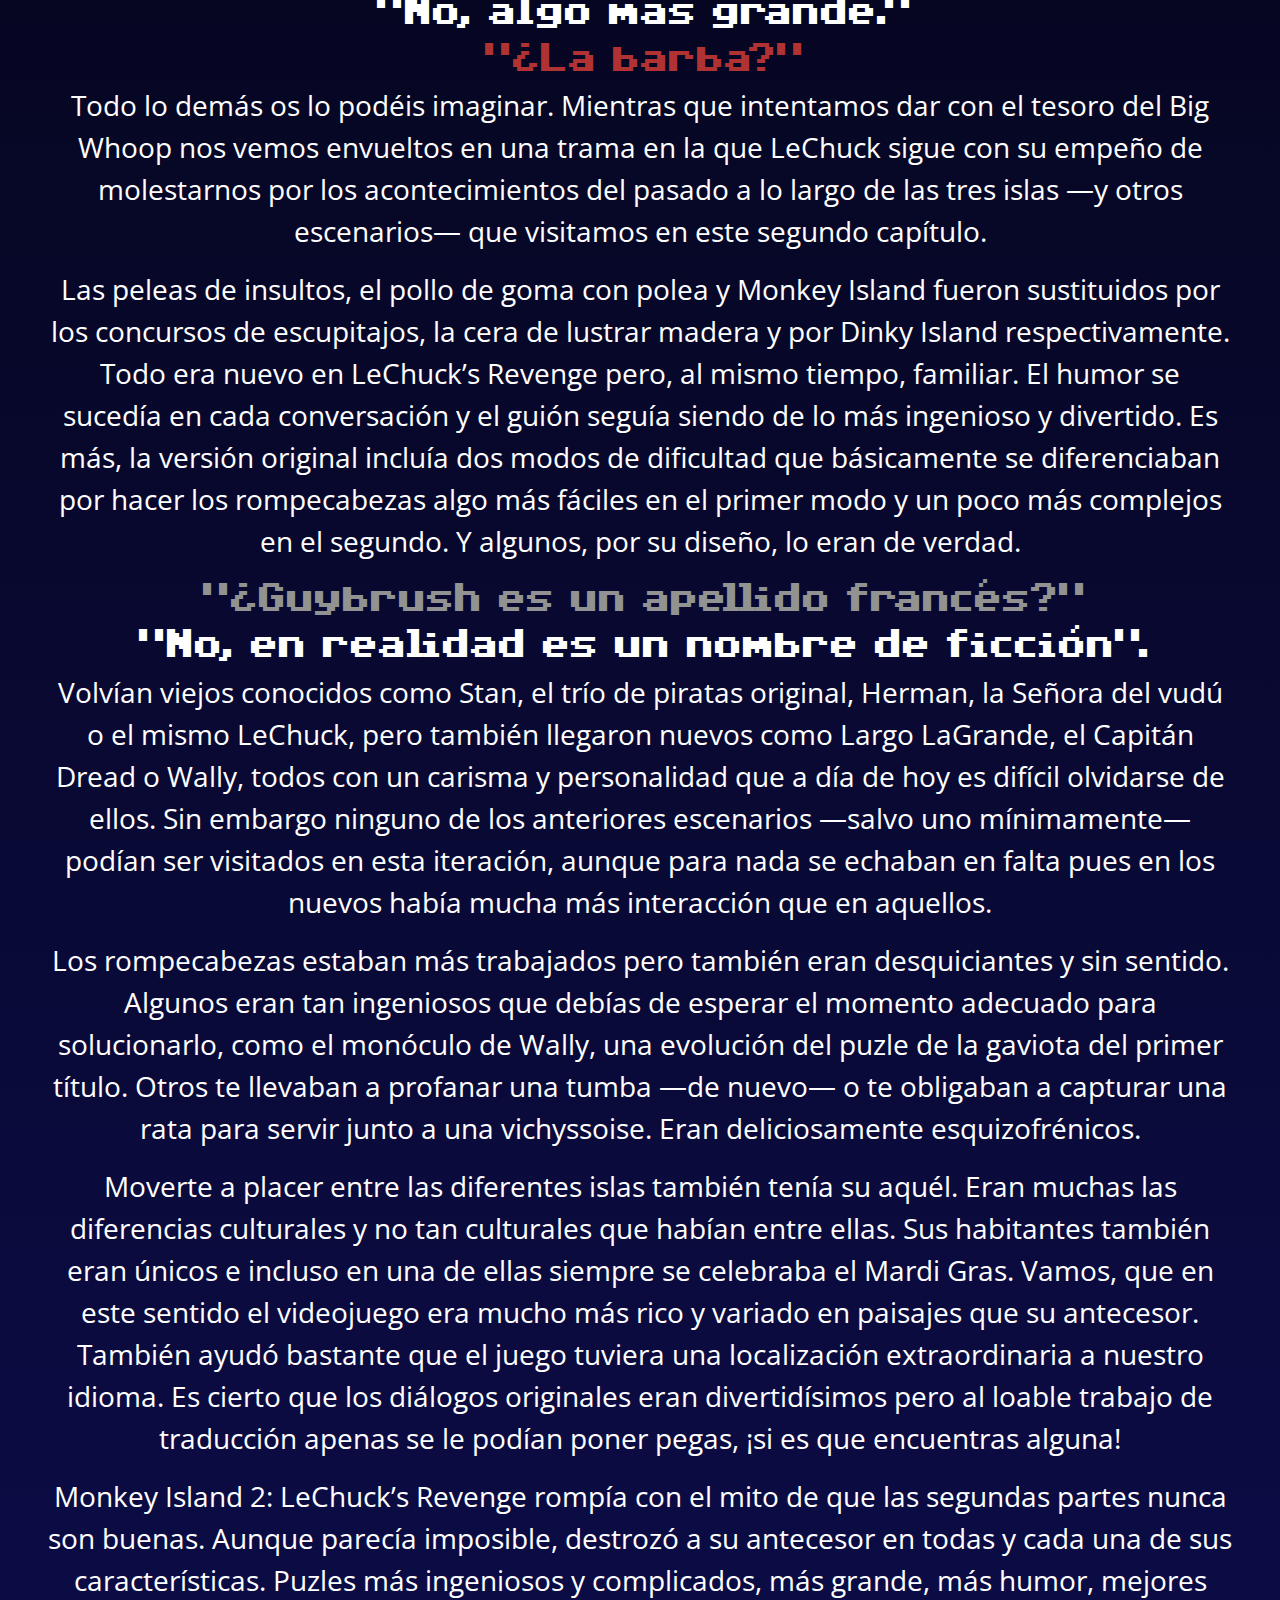
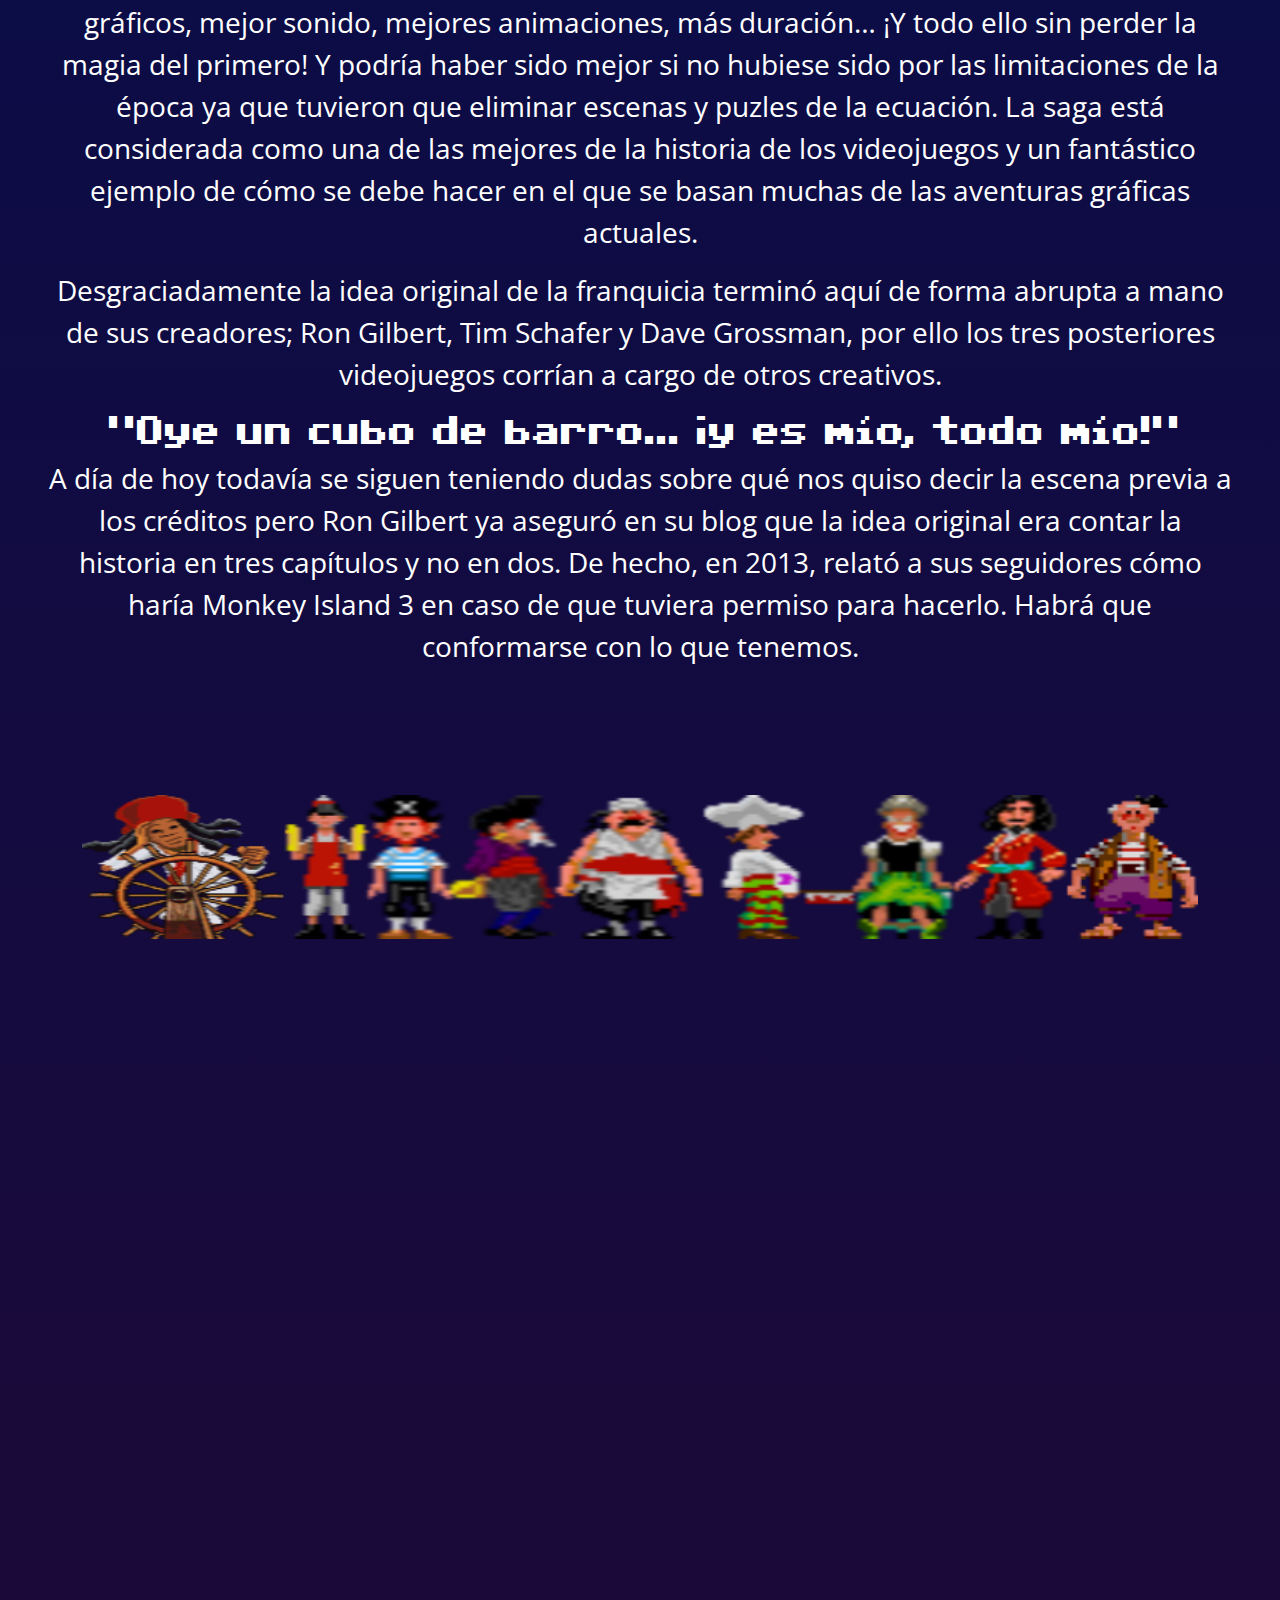
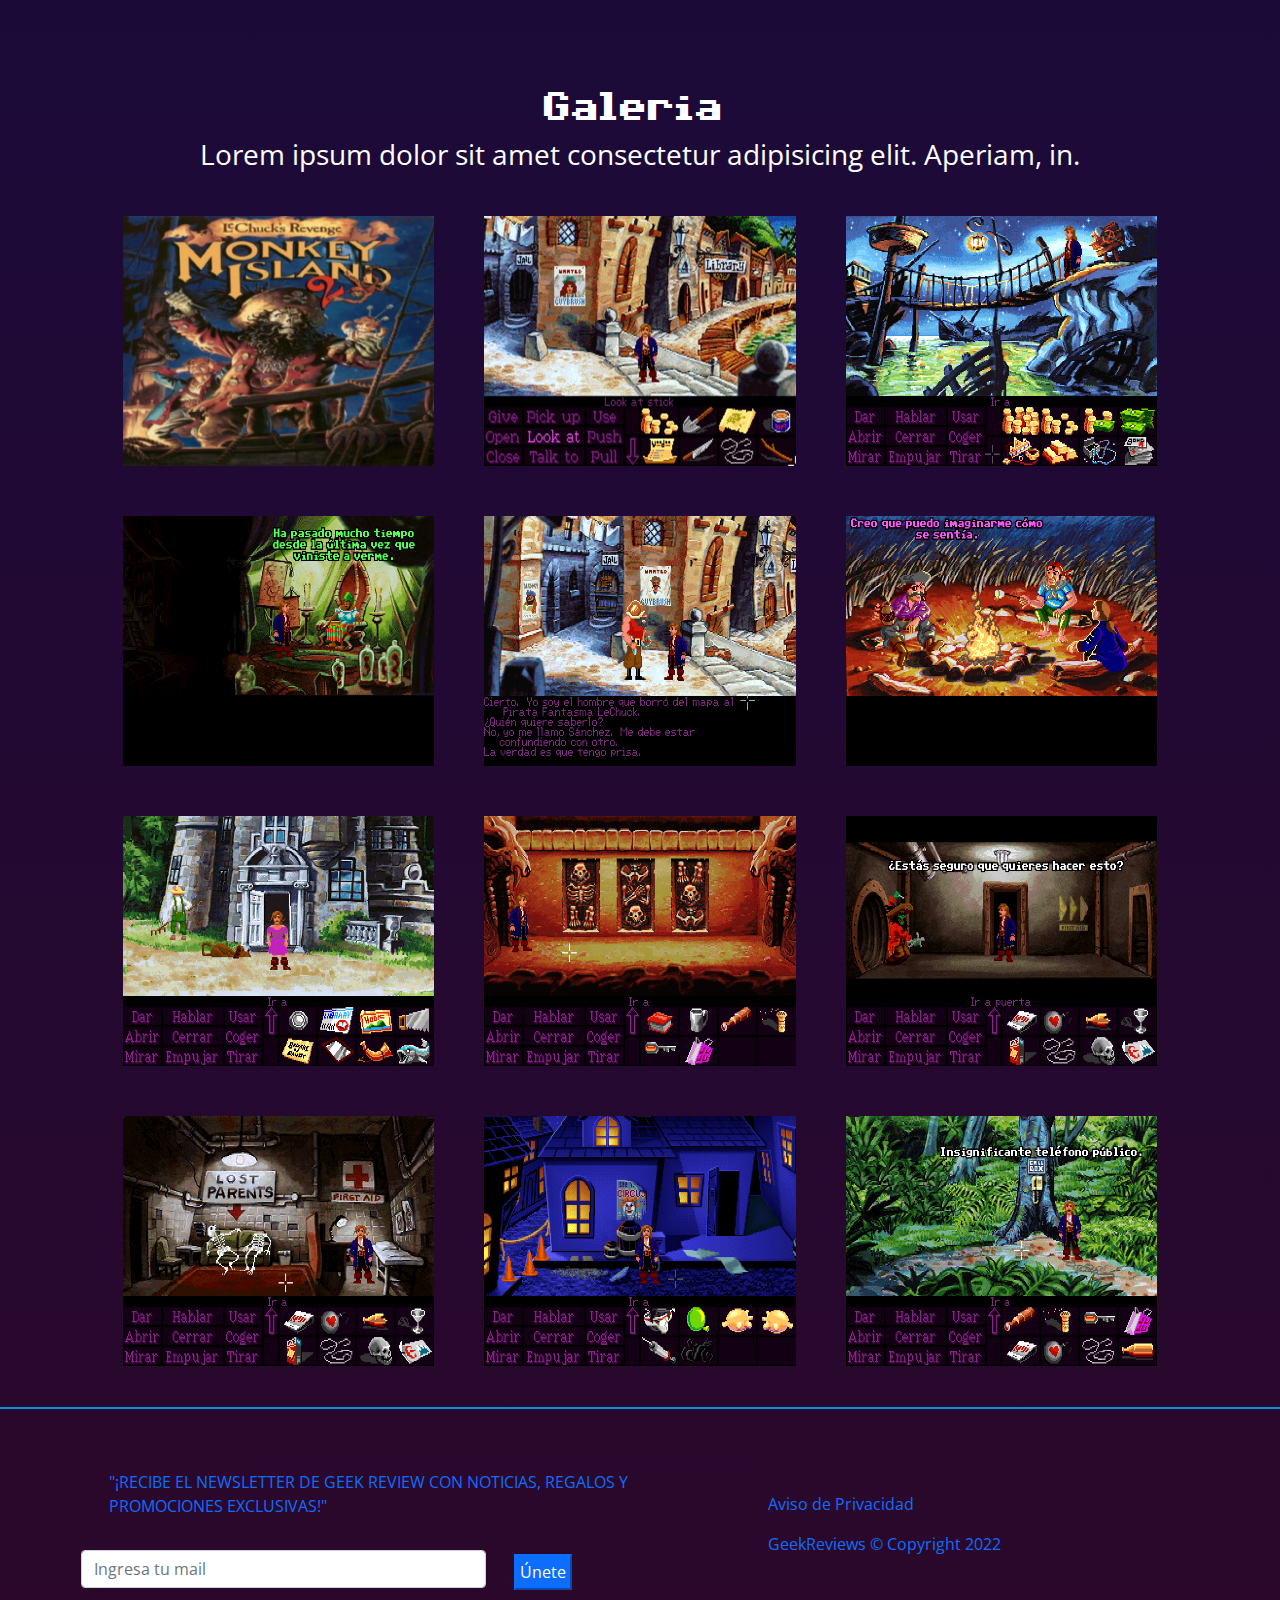
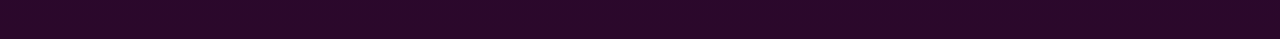
<file: Monkey2.html>
<!doctype html>
<html lang="es">
  <head>
    <!-- Required meta tags -->
    <meta charset="utf-8">
    <meta name="viewport" content="width=device-width, initial-scale=1">

    <link rel="shortcut icon" href="faviconmi.png">

    <!-- Bootstrap CSS -->
    <link href="css/bootstrap.min.css" rel="stylesheet">
    <link rel="stylesheet" href="estilos.css">
    <link href="https://fonts.googleapis.com/css2?family=Open+Sans:ital,wght@1,500&family=Press+Start+2P&display=swap" rel="stylesheet">
    <title>Retrogames</title>
  </head>
  <body>
      <header>

                                 <!--  NAVBAR  -->

        <div class="container-fluid">
            <nav class="navbar fixed-top navbar-expand-lg navbar-dark bg-dark border-3 border-bottom border-primary ">

                <a class="navbar-brand" href="#">
                    <img src="./assets/img/logo-geek1.png" alt="Logo">
                </a>
                <button class="navbar-toggler" type="button" data-bs-toggle="collapse" data-bs-target="#navbarSupportedContent" aria-controls="navbarSupportedContent" aria-expanded="false" aria-label="Toggle navigation">
                <span class="navbar-toggler-icon"></span>
                </button>
                
                <div class="collapse navbar-collapse" id="navbarSupportedContent">
                    <ul class="navbar-nav ms-auto me-3  fs-4">
                        <li class="nav-item active">
                        <a class="nav-link text-primary" href="index.html">Inicio </a>
                        </li>
                        <li class="nav-item">
                        <a class="nav-link text-primary" href="./Monkey1.html">Monkey Island</a>
                        </li>
                        <li class="nav-item">
                            <a class="nav-link text-primary" href="./Monkey2.html">Monkey Island 2</a>
                        </li>
                        <li class="nav-item">
                        <a class="nav-link text-primary" href="./IndiCruzada.html">Indiana Jones</a>
                        </li>
                        <li class="nav-item">
                        <a class="nav-link text-primary" href="./IndiAtlantis.html">Indiana Jones 2</a>
                        </li>
                    </ul>
                </div>

            </nav>
        </div>
    </header>

                        <!--  BODY  -->
    
    <div class="container text-center titulo">
        <h1 class="main__titulo fs-1 text-primary ">Monkey Island 2: La Venganza de LeCuck</h1>
    </div>

                        <!--  CAROUSEL  -->

    <div class="row inicio">

        <div class="container col-12 contenedor__carousel--altura">

            <div id="carouselExampleCaptions" class="carousel slide" data-bs-ride="carousel">

                <div class="carousel-indicators">
                    <button type="button" data-bs-target="#carouselExampleCaptions" data-bs-slide-to="0" class="active" aria-current="true" aria-label="Slide 1"></button>
                    <button type="button" data-bs-target="#carouselExampleCaptions" data-bs-slide-to="1" aria-label="Slide 2"></button>
                    <button type="button" data-bs-target="#carouselExampleCaptions" data-bs-slide-to="2" aria-label="Slide 3"></button>
                    <button type="button" data-bs-target="#carouselExampleCaptions" data-bs-slide-to="3" aria-label="Slide 4"></button>
                </div>

                <div class="carousel-inner mt-5">

                    <div class="carousel-item active">
                        <a href="">
                            <img src="assets/img/monkey2/monkey-2-logo.png" class="d-block w-100" alt="El Secreto de Monkey Island">
                        </a>
                        </div>
                    <div class="carousel-item">
                        <a href="">
                            <img src="assets/img/monkey2/monkey2-11.png" class="d-block w-100" alt="Monkey Island">
                        </a>
                    </div>
                    <div class="carousel-item">
                        <a href="">
                            <img src="assets/img/monkey2/monkey2-12.png" class="d-block w-100" alt="Monkey Island">
                        </a>
                        </div>
                    <div class="carousel-item">
                        <a href="">
                            <img src="assets/img/monkey2/monkey2-10.png" class="d-block w-100" alt="Monkey Island">
                        </a>
                    </div>
                </div>
                <button class="carousel-control-prev" type="button" data-bs-target="#carouselExampleCaptions" data-bs-slide="prev">
                    <span class="carousel-control-prev-icon" aria-hidden="true"></span>
                    <span class="visually-hidden">Anterior</span>
                </button>
                <button class="carousel-control-next" type="button" data-bs-target="#carouselExampleCaptions" data-bs-slide="next">
                    <span class="carousel-control-next-icon" aria-hidden="true"></span>
                    <span class="visually-hidden">Proximo</span>
                </button>
            </div>
        </div>
    </div>

                        <!--  MAIN  -->

    <div class="row">

        <div class="container section__intro ms-2 w-100 ">
                  
            <div class="main__contenido__index text text-center">
                <h2 class="herrero">“¿Cuántos robles roería un roedor si los roedores royesen robles?"</h2>
                <br>
            </div>
        </div>
    </div>
    <div class="row main__texto--font text-center">
    
        <div class="container col main__texto--margin">
            <p class="fs-3">Habiendo aparentemente derrotado al malvado pirata fantasma LeChuck en su primera aventura, Guybrush Threepwood pone su mirada en el legendario tesoro de Big Whoop. Pero espera, LeChuck ahora está de vuelta en forma de zombi y busca venganza. Guybrush tendrá que usar su ingenio, su humor y su insaciable deseo de aventura para derrotar a su némesis de una vez por todas y demostrar que es el mejor pirata del Caribe.</p>
        
            <p class="fs-3">Todo comienza en la Isla Scabb, dominada por el malvado pirata Largo LaGrande, quién le recibe robándole todo su dinero. Este deslenguado ladrón resulta ser la mano derecha del actualmente —en la época donde se ambienta el videojuego— etéreo LeChuck, al que además LaGrande intenta devolverlo a la vida. Muñecos vudú, concursos de escupir y parques de diversiones son solo algunos de los desafíos que Guybrush debe superar mientras se encuentra con viejos amigos, lucha contra nuevos enemigos y usa cada onza de su mojo para superar la ira de la venganza de LeChuck.</p>
        </div>

        <h2>"Por eso estoy aquí en la isla Scabb, para emprender una nueva aventura."</h2>

        <h2 class="pirata2">"¿Dejarte el bigote?"</h2>

        <h2>"No, algo más grande."</h2>
        
        <h2 class="pirata2">“¿La barba?"</h2>

        <div class="container col main__texto--margin">   
            <p class="fs-3">Todo lo demás os lo podéis imaginar. Mientras que intentamos dar con el tesoro del Big Whoop nos vemos envueltos en una trama en la que LeChuck sigue con su empeño de molestarnos por los acontecimientos del pasado a lo largo de las tres islas —y otros escenarios— que visitamos en este segundo capítulo. </p>

            <p class="fs-3">Las peleas de insultos, el pollo de goma con polea y Monkey Island fueron sustituidos por los concursos de escupitajos, la cera de lustrar madera y por Dinky Island respectivamente. Todo era nuevo en LeChuck’s Revenge pero, al mismo tiempo, familiar. El humor se sucedía en cada conversación y el guión seguía siendo de lo más ingenioso y divertido. Es más, la versión original incluía dos modos de dificultad que básicamente se diferenciaban por hacer los rompecabezas algo más fáciles en el primer modo y un poco más complejos en el segundo. Y algunos, por su diseño, lo eran de verdad.</p>
        </div>

        <h2 class="pirata3">"¿Guybrush es un apellido francés?"</h2>

        <h2>"No, en realidad es un nombre de ficción".</h2>

        <div class="container col main__texto--margin">
            <p class="fs-3">Volvían viejos conocidos como Stan, el trío de piratas original, Herman, la Señora del vudú o el mismo LeChuck, pero también llegaron nuevos como Largo LaGrande, el Capitán Dread o Wally, todos con un carisma y personalidad que a día de hoy es difícil olvidarse de ellos. Sin embargo ninguno de los anteriores escenarios —salvo uno mínimamente— podían ser visitados en esta iteración, aunque para nada se echaban en falta pues en los nuevos había mucha más interacción que en aquellos.</p>

            <p class="fs-3">Los rompecabezas estaban más trabajados pero también eran desquiciantes y sin sentido. Algunos eran tan ingeniosos que debías de esperar el momento adecuado para solucionarlo, como el monóculo de Wally, una evolución del puzle de la gaviota del primer título. Otros te llevaban a profanar una tumba —de nuevo— o te obligaban a capturar una rata para servir junto a una vichyssoise. Eran deliciosamente esquizofrénicos.</p>

            <p class="fs-3">Moverte a placer entre las diferentes islas también tenía su aquél. Eran muchas las diferencias culturales y no tan culturales que habían entre ellas. Sus habitantes también eran únicos e incluso en una de ellas siempre se celebraba el Mardi Gras. Vamos, que en este sentido el videojuego era mucho más rico y variado en paisajes que su antecesor. También ayudó bastante que el juego tuviera una localización extraordinaria a nuestro idioma. Es cierto que los diálogos originales eran divertidísimos pero al loable trabajo de traducción apenas se le podían poner pegas, ¡si es que encuentras alguna!</p>

            <p class="fs-3">Monkey Island 2: LeChuck’s Revenge rompía con el mito de que las segundas partes nunca son buenas. Aunque parecía imposible, destrozó a su antecesor en todas y cada una de sus características. Puzles más ingeniosos y complicados, más grande, más humor, mejores gráficos, mejor sonido, mejores animaciones, más duración… ¡Y todo ello sin perder la magia del primero! Y podría haber sido mejor si no hubiese sido por las limitaciones de la época ya que tuvieron que eliminar escenas y puzles de la ecuación. La saga está considerada como una de las mejores de la historia de los videojuegos y un fantástico ejemplo de cómo se debe hacer en el que se basan muchas de las aventuras gráficas actuales.</p>

            <p class="fs-3">Desgraciadamente la idea original de la franquicia terminó aquí de forma abrupta a mano de sus creadores; Ron Gilbert, Tim Schafer y Dave Grossman, por ello los tres posteriores videojuegos corrían a cargo de otros creativos.

        </div>
        <h2>"Oye un cubo de barro... ¡y es mío, todo mío!"</h2>

        <div class="container col main__texto--margin">
            <p class="fs-3">A día de hoy todavía se siguen teniendo dudas sobre qué nos quiso decir la escena previa a los créditos pero Ron Gilbert ya aseguró en su blog que la idea original era contar la historia en tres capítulos y no en dos. De hecho, en 2013, relató a sus seguidores cómo haría Monkey Island 3 en caso de que tuviera permiso para hacerlo. Habrá que conformarse con lo que tenemos.</p>

        </div>
        
    </div>
    <br>
    <br>
    <section class="container ml-4 mr-4 mt-5 mb-5">

        <div id="carouselExampleSlidesOnly" class="carousel slide" data-bs-ride="carousel">
            <div class="carousel-inner">
            <div class="carousel-item active carousel__personajes">
                <img src="./assets/img/monkey2/monkey2-carousel1.png" class="d-block w-100" alt="Personajes">
            </div>
            <div class="carousel-item carousel__personajes">
                <img src="./assets/img/monkey2/monkey2-carousel2.png" class="d-block w-100" alt="Personajes">
            </div>
            <div class="carousel-item carousel__personajes">
                <img src="./assets/img/monkey2/monkey2-carousel3.png" class="d-block w-100" alt="Personajes">
            </div>
            <div class="carousel-item carousel__personajes">
                <img src="./assets/img/monkey2/monkey2-carousel4.png" class="d-block w-100" alt="Personajes">
            </div>
            <div class="carousel-item carousel__personajes">
                <img src="./assets/img/monkey2/monkey2-carousel5.png" class="d-block w-100" alt="Personajes">
            </div>
            <div class="carousel-item carousel__personajes">
                <img src="./assets/img/monkey2/monkey2-carousel6.png" class="d-block w-100" alt="Personajes">
            </div>
        </div>

    </section>

    <section class="container mt-3">

        <div class="ratio ratio-16x9">
            <iframe src="https://www.youtube.com/embed/-gfkKDd42JY" title="YouTube video player" frameborder="0" allow="accelerometer; autoplay; clipboard-write; encrypted-media; gyroscope; picture-in-picture" allowfullscreen></iframe>
        </div>

    </section>

                        <!--  GALERIA  -->

    <section class="container">
        <div class="text-center pt-5">
            <h2 class="mt-4 mb-2">Galeria</h2>
            <p class="fs-3">Lorem ipsum dolor sit amet consectetur adipisicing elit. Aperiam, in.</p>
        </div>

        <div class="row galeria">
            <div class="col-lg-4 col-md-6 col-sm-12 galeria__shots">
                <img src="./assets/img/monkey2/monkey-2-1.jpg" alt="El Secreto de Monkey Island">
            </div>
            <div class="col-lg-4 col-md-6 col-sm-12 galeria__shots">
                <img src="./assets/img/monkey2/monkey-2-2.jpg" alt="El Secreto de Monkey Island">
            </div>
            <div class="col-lg-4 col-md-6 col-sm-12 galeria__shots">
                <img src="./assets/img/monkey2/monkey2-4.png" alt="El Secreto de Monkey Island">
            </div>
            <div class="col-lg-4 col-md-6 col-sm-12 galeria__shots">
                <img src="./assets/img/monkey2/monkey2-5.png" alt="El Secreto de Monkey Island">
            </div>
            <div class="col-lg-4 col-md-6 col-sm-12 galeria__shots">
                <img src="./assets/img/monkey2/monkey2-6.png" alt="El Secreto de Monkey Island">
            </div>
            <div class="col-lg-4 col-md-6 col-sm-12 galeria__shots">
                <img src="./assets/img/monkey2/monkey2-21.png" alt="El Secreto de Monkey Island">
            </div>
            <div class="col-lg-4 col-md-6 col-sm-12 galeria__shots">
                <img src="./assets/img/monkey2/monkey2-7.png" alt="El Secreto de Monkey Island">
            </div>
            <div class="col-lg-4 col-md-6 col-sm-12 galeria__shots">
                <img src="./assets/img/monkey2/monkey2-8.png" alt="El Secreto de Monkey Island">
            </div>
            <div class="col-lg-4 col-md-6 col-sm-12 galeria__shots">
                <img src="./assets/img/monkey2/monkey2-9.png" alt="El Secreto de Monkey Island">
            </div>
            <div class="col-lg-4 col-md-6 col-sm-12 galeria__shots">
                <img src="./assets/img/monkey2/monkey2-13.png" alt="El Secreto de Monkey Island">
            </div>
            <div class="col-lg-4 col-md-6 col-sm-12 galeria__shots">
                <img src="./assets/img/monkey2/monkey2-14.png" alt="El Secreto de Monkey Island">
            </div>
            <div class="col-lg-4 col-md-6 col-sm-12 galeria__shots">
                <img src="./assets/img/monkey2/monkey2-15.png" alt="El Secreto de Monkey Island">
            </div>

        </div>

    </section>

    <footer>
        <div class="footer mx-auto" id="footer">
            <div class="container-fluid">
                <div class="row align-items-center">
                    <div class="col-12 col-sm-7">
                        <div class="row">
                            <div class="col-12">
                                <div class="footer-form-newsletter">
                                    <div class="row">
                                        <div class="col-12">
                                            <div class="footer__info text-primary text-uppercase font_bold">
                                                "¡Recibe el newsletter de Geek Review con noticias, regalos y promociones exclusivas!"
                                            </div>
                                        </div>
                                    </div>
                                </div>
                            </div>
                        </div>
                        <div class="row">
                            <div class="col-8">
                                <div>
                                    <input type="email" class="form-control" id="newsletter-email" name="newsletter-email" placeholder="Ingresa tu mail">
                                </div>
                            </div>
                            <div class="col-4">
                                <div class="button ">
                                    <button class="show-signin m-1 p-1 btn-primary" data-type="footer">Únete</span>
                                </div>
                            </div>
                            <div class="col-12">

                            </div>

                        </div>
                    </div>
                    <div class="col-12 col-sm-5 text-right">
                        <div class="footer__aviso align-items-center">
                            <a href="#" class="nav-link footer-link gray_font" title="Aviso de Privacidad">Aviso de Privacidad</a>
                            <span class="nav-link footer-link gray-font">GeekReviews © Copyright 2022 </span>
                        </div>
                    </div>
                </div>
            </div>
        </div>
    </footer>
    <script src="js/bootstrap.bundle.min.js"></script>

    
  </body>
</html>
</file>
<file: estilos.css>
* {
    margin: 0;
    padding: 0;
    box-sizing: border-box;
    color: white;
}

@font-face {
    font-family: "MonkeyIsland1";
    src: url(sfomi/fonts/Monkey1.ttf);
}

 /*--  BODY   --*/

body {
    background: linear-gradient(black, rgb(12, 12, 70), rgb(43, 8, 43));
    color: white;
    overflow-x: hidden;
    font-family: 'Open Sans', sans-serif;
    padding-top: 150px;
}


.main__titulo {
    margin-top: 3rem;
    margin-bottom: 3rem;
    font-family: 'Press Start 2P', cursive;
    color: rgb(80, 32, 168);
}


.carousel-item img {
    height: 350px;
}


.main__contenido__index {
    font-family: MonkeyIsland1;
    margin: 1.5rem 1.5rem;
    font-size: 0.8rem;
}

.main__texto--font h2 {
    font-family: MonkeyIsland1;
    margin-left: 0.3rem;
    margin-right: 1rem;
}

h2 {
    font-family: MonkeyIsland1;
    margin-left: 0.3rem;
    margin-right: 1rem;
}

.main__texto--margin p {
    margin-left: 1.2rem;
    margin-right: 1.2rem;
}

.row {
    margin: 1rem 1rem;
}

/*  TARJETAS  */  

.main__tarjetas a img {
    max-width: 20rem;
}

.card {
    margin: 1.5rem 1.5rem;
    height: 30rem;
    width: 30rem;
    overflow: hidden;
}

.card a img {
    height: 25rem;
    overflow: hidden;
}

.main__tarjetas{
    box-sizing: border-box;
    padding: 0;
}

.main__tarjetas img {
    height: 298px;
}

.sophia, .elaine {
    color: rgb(178, 111, 241);
}

.guard, .pirata2 {
    color: rgb(177, 50, 50);
}

.elsa {
    color: rgb(81, 241, 241);
}

.henry {
    color: rgb(23, 167, 119);
}

.marcus, .pirata4 {
    color: rgb(216, 216, 138);
}

.swordmaster, .herrero {
    color: rgb(48, 158, 48);
}

.pirata3 {
    color: rgb(146, 146, 146);
}

/* CAROUSEL PERSONAJES */

.carousel__personajes img {
    height: 9rem;
}

/* Galeria */

.galeria__shots {
    margin: 0;
    padding: 25px;
} 

.galeria img {
    width: 100%;
    height: 250px;
}

.galeria img:hover {
    border: 3px solid rgb(7, 143, 221);
}



/* Footer */

#footer {
    margin-top: 0.5rem;
    padding: 0.8rem;
    border-top: 2px solid rgb(7, 143, 221);
}
</file>
